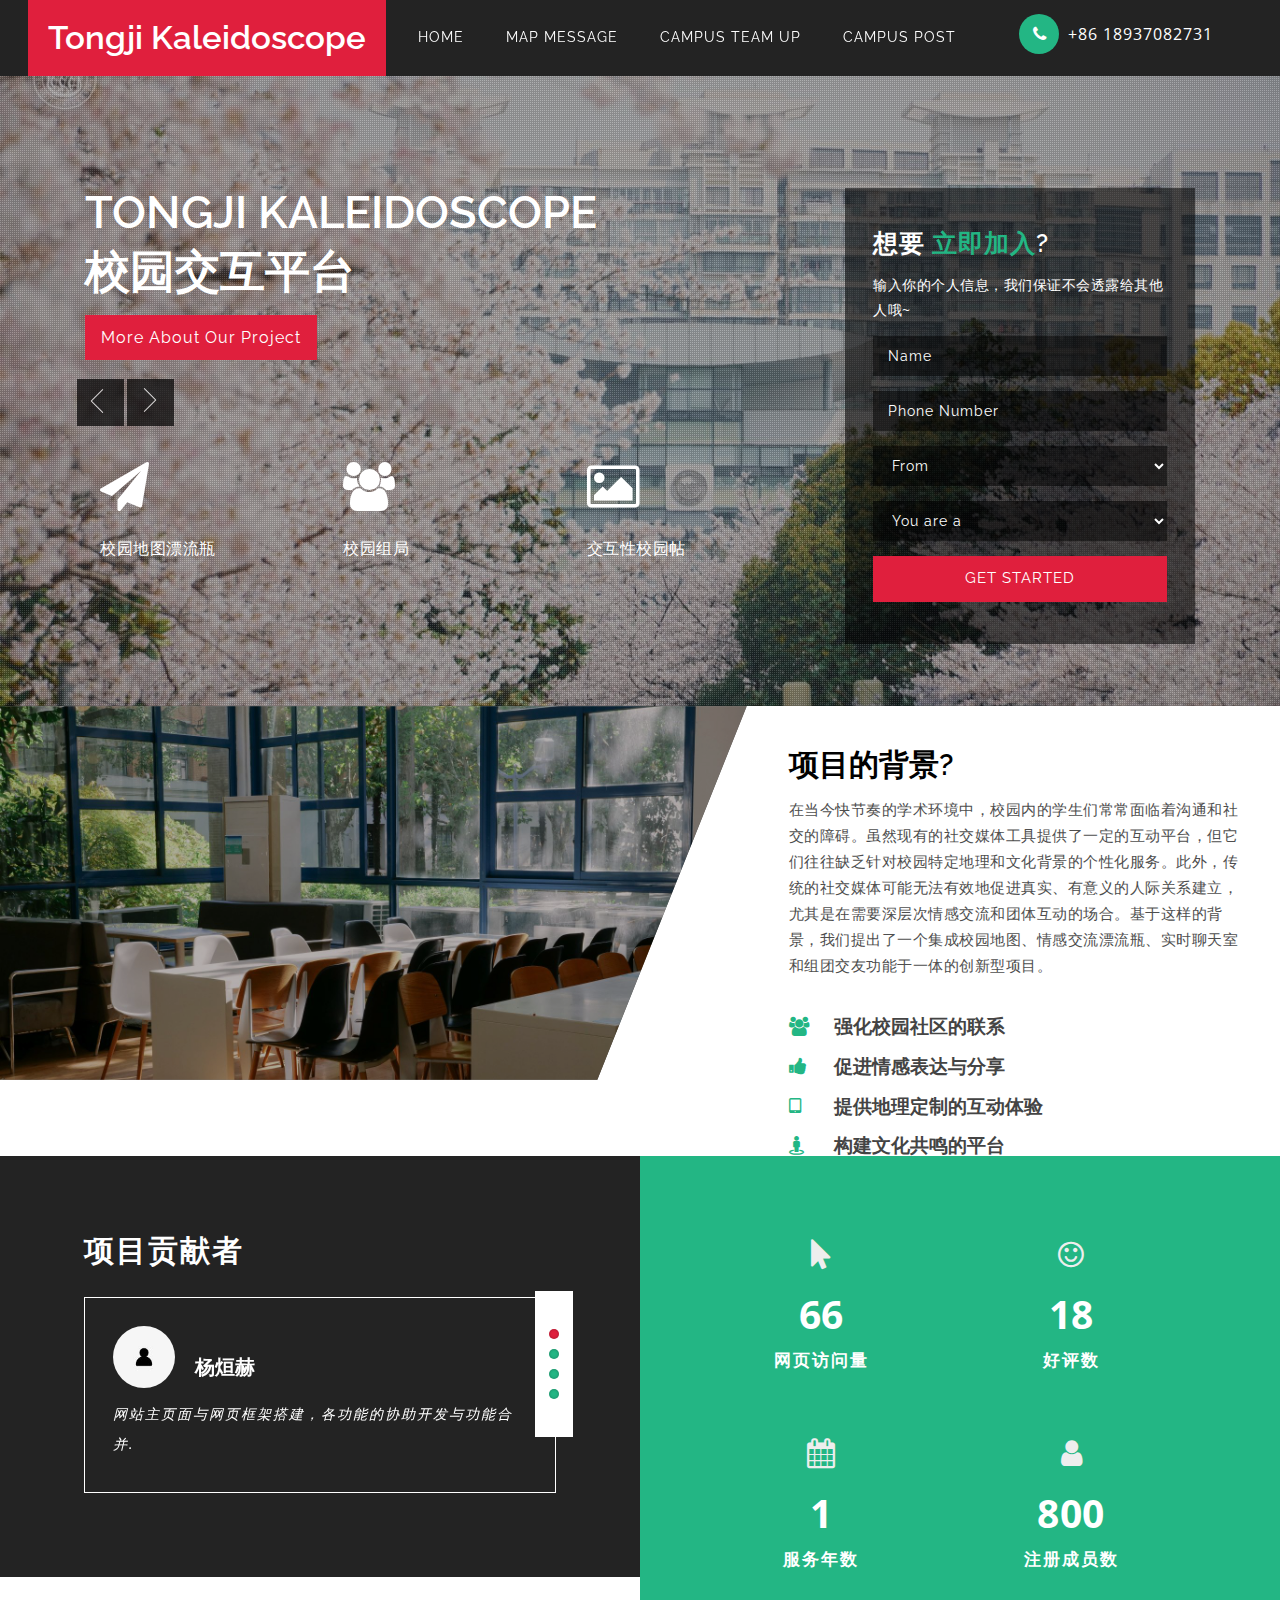
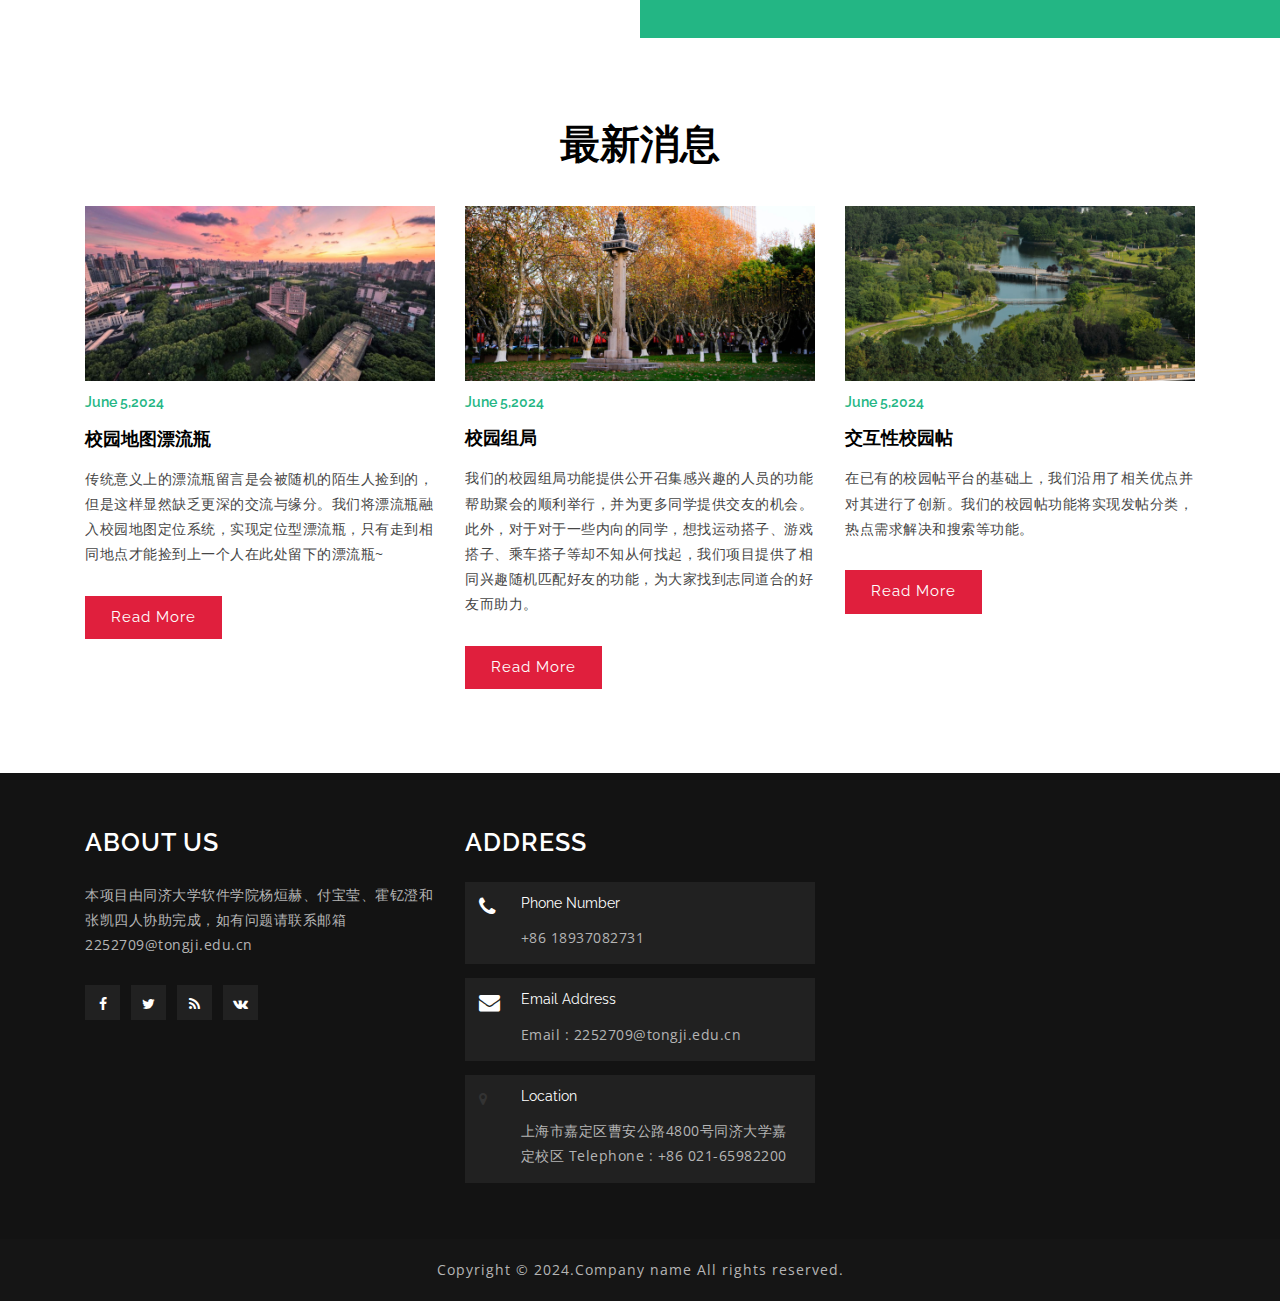
<file: main/index.html>
<!DOCTYPE html>
<html lang="en">
<head>
<title>Home</title>
<!-- Meta tag Keywords -->
<meta name="viewport" content="width=device-width, initial-scale=1">
<meta http-equiv="Content-Type" content="text/html; charset=utf-8" />
<meta name="keywords" content="" />
<script type="application/x-javascript"> addEventListener("load", function() { setTimeout(hideURLbar, 0); }, false);
function hideURLbar(){ window.scrollTo(0,1); } </script>
<!--// Meta tag Keywords -->

<link rel="stylesheet" href="css/flexslider.css" type="text/css" media="all" /><!-- for testimonials -->

<!-- css files -->
<link rel="stylesheet" href="css/bootstrap.css"> <!-- Bootstrap-Core-CSS -->
<link rel="stylesheet" href="css/style.css" type="text/css" media="all" /> <!-- Style-CSS --> 
<link rel="stylesheet" href="css/font-awesome.css"> <!-- Font-Awesome-Icons-CSS -->
<!-- //css files -->

<!-- web-fonts -->
<link href="http://fonts.googleapis.com/css?family=Raleway:100,100i,200,200i,300,300i,400,400i,500,500i,600,600i,700,700i,800,800i,900,900i&amp;subset=latin-ext" rel="stylesheet">
<link href="http://fonts.googleapis.com/css?family=Open+Sans:300,300i,400,400i,600,600i,700,700i,800,800i&amp;subset=cyrillic,cyrillic-ext,greek,greek-ext,latin-ext,vietnamese" rel="stylesheet">
<!-- //web-fonts -->
</head>
<body>
<div class="header">
		<nav class="navbar navbar-default">
					<div class="navbar-header">
						<button type="button" class="navbar-toggle" data-toggle="collapse" data-target="#bs-example-navbar-collapse-1">
							<span class="sr-only">Toggle navigation</span>
							<span class="icon-bar"></span>
							<span class="icon-bar"></span>
							<span class="icon-bar"></span>
						</button>
						<h1><a href="index.html">Tongji Kaleidoscope</a></h1>
					</div>
					<div class="top-nav-text">
						<div class="nav-contact-w3ls"><i class="fa fa-phone" aria-hidden="true"></i><p>+86 18937082731</p></div> 
					</div>
					<!-- navbar-header -->
					<div class="collapse navbar-collapse" id="bs-example-navbar-collapse-1">
						<ul class="nav navbar-nav navbar-right">
							<li><a class="hvr-underline-from-center active" href="index.html">Home</a></li>
							<li><a href="Map.html" class="hvr-underline-from-center">Map Message</a></li>
							<li><a href="Team.html" class="hvr-underline-from-center">Campus Team Up</a></li>
							<li><a href="Post.html" class="hvr-underline-from-center">Campus Post</a>
						</ul>
					</div>

					<div class="clearfix"> </div>	
				</nav>
	
	</div>
<!-- Slider -->
<!--滑块部分-->
<div class="slider">
	<div class="callbacks_container">
		<ul class="rslides" id="slider">
			<li>
				<div class="w3layouts-banner-top w3layouts-banner-top1">
					<div class="banner-dott">
					<div class="container">
						<div class="slider-info">
							<div class="col-md-8">
								<h2>TONGJI  Kaleidoscope</h2>
								<h4>校园交互平台</h4>
								<div class="w3ls-button">
									<a href="#" data-toggle="modal" data-target="#myModal">More About Our Project</a>
								</div>
								<div class="bannergrids">
									<div class="col-md-4 grid1">
										<i class="fa fa-send" aria-hidden="true"></i>
										<p>校园地图漂流瓶</p>
									</div>
									<div class="col-md-4 grid1">
										<i class="fa fa-group" aria-hidden="true"></i>
										<p>校园组局</p>
									</div>
									<div class="col-md-4 grid1">
										<i class="fa fa-photo" aria-hidden="true"></i>
										<p>交互性校园帖</p>
									</div>
									<div class="clearfix"></div>
								</div>
							</div>
							<div class="col-md-4">
								<div class="banner-form-agileinfo">
									<h5>想要 <span>立即加入</span>?</h5>
									<p>输入你的个人信息，我们保证不会透露给其他人哦~</p>
									<form action="#" method="post">
										<input type="text" class="email" name="name" placeholder="Name" required>
										<input type="tel" class="tel" name="tel" placeholder="Phone Number" required>
										<select class="form-control option-w3ls">
												<option>From</option>
												<option>四平校区</option>
												<option>嘉定校区</option>
												<option>彰武校区</option>
												<option>沪西校区</option>
												<option>沪北校区</option>
										</select>
										<select class="form-control option-w3ls">
												<option>You are a</option>
												<option>boy</option>
												<option>girl</option>
										</select>
										<input type="submit" class="hvr-shutter-in-vertical" value="Get started">  	
									</form>
								</div>
							</div>
						</div>
					</div>
					</div>
				</div>
			</li>
			<li>
				<div class="w3layouts-banner-top">
					<div class="banner-dott">
					<div class="container">
						<div class="slider-info">
							<div class="col-md-8">
								<h3>TONGJI  Kaleidoscope</h3>
								<h4>校园交互平台</h4>
								<div class="w3ls-button">
									<a href="#" data-toggle="modal" data-target="#myModal">More About Our Project</a>
								</div>
								<div class="bannergrids">
									<div class="col-md-4 grid1">
										<i class="fa fa-send" aria-hidden="true"></i>
										<p>校园地图漂流瓶</p>
									</div>
									<div class="col-md-4 grid1">
										<i class="fa fa-group" aria-hidden="true"></i>
										<p>校园组局</p>
									</div>
									<div class="col-md-4 grid1">
										<i class="fa fa-photo" aria-hidden="true"></i>
										<p>交互性校园帖</p>
									</div>
									<div class="clearfix"></div>
								</div>
							</div>
							<div class="col-md-4">
								<div class="banner-form-agileinfo">
									<h5>想要 <span>立即加入</span>?</h5>
									<p>输入你的个人信息，我们保证不会透露给其他人哦~</p>
									<form action="#" method="post">
										<input type="text" class="email" name="name" placeholder="Name" required>
										<input type="tel" class="tel" name="tel" placeholder="Phone Number" required>
										<select class="form-control option-w3ls">
												<option>From</option>
												<option>四平校区</option>
												<option>嘉定校区</option>
												<option>彰武校区</option>
												<option>沪西校区</option>
												<option>沪北校区</option>
										</select>
										<select class="form-control option-w3ls">
												<option>You are a</option>
												<option>boy</option>
												<option>girl</option>
										</select>
										<input type="submit" class="hvr-shutter-in-vertical" value="Get started">  	
									</form>
								</div>
							</div>
						</div>
					</div>
					</div>
				</div>
			</li>
			<li>
				<div class="w3layouts-banner-top w3layouts-banner-top3">
					<div class="banner-dott">
					<div class="container">
						<div class="slider-info">
							<div class="col-md-8">
								<h3>TONGJI  Kaleidoscope</h3>
								<h4>校园交互平台</h4>
								<div class="w3ls-button">
									<a href="#" data-toggle="modal" data-target="#myModal">More About Our Project</a>
								</div>
								<div class="bannergrids">
									<div class="col-md-4 grid1">
										<i class="fa fa-send" aria-hidden="true"></i>
										<p>校园地图漂流瓶</p>
									</div>
									<div class="col-md-4 grid1">
										<i class="fa fa-group" aria-hidden="true"></i>
										<p>校园组局</p>
									</div>
									<div class="col-md-4 grid1">
										<i class="fa fa-photo" aria-hidden="true"></i>
										<p>交互性校园帖</p>
									</div>
									<div class="clearfix"></div>
								</div>
							</div>
							<div class="col-md-4">
								<div class="banner-form-agileinfo">
									<h5>想要 <span>立即加入</span>?</h5>
									<p>输入你的个人信息，我们保证不会透露给其他人哦~</p>
									<form action="#" method="post">
										<input type="text" class="email" name="name" placeholder="Name" required>
										<input type="tel" class="tel" name="tel" placeholder="Phone Number" required>
										<select class="form-control option-w3ls">
												<option>From</option>
												<option>四平校区</option>
												<option>嘉定校区</option>
												<option>彰武校区</option>
												<option>沪西校区</option>
												<option>沪北校区</option>
										</select>
										<select class="form-control option-w3ls">
												<option>You are a</option>
												<option>boy</option>
												<option>girl</option>
										</select>
										<input type="submit" class="hvr-shutter-in-vertical" value="Get started">  	
									</form>
								</div>
							</div>
						</div>
					</div>
					</div>
				</div>
			</li>
			<li>
				<div class="w3layouts-banner-top w3layouts-banner-top2">
					<div class="banner-dott">
					<div class="container">
						<div class="slider-info">
							<div class="col-md-8">
								<h3>TONGJI  Kaleidoscope</h3>
								<h4>校园交互平台</h4>
								<div class="w3ls-button">
									<a href="#" data-toggle="modal" data-target="#myModal">More About Our Project</a>
								</div>
								<div class="bannergrids">
									<div class="col-md-4 grid1">
										<i class="fa fa-send" aria-hidden="true"></i>
										<p>校园地图漂流瓶</p>
									</div>
									<div class="col-md-4 grid1">
										<i class="fa fa-group" aria-hidden="true"></i>
										<p>校园组局</p>
									</div>
									<div class="col-md-4 grid1">
										<i class="fa fa-photo" aria-hidden="true"></i>
										<p>交互性校园帖</p>
									</div>
									<div class="clearfix"></div>
								</div>
							</div>
							<div class="col-md-4">
								<div class="banner-form-agileinfo">
									<h5>想要 <span>立即加入</span>?</h5>
									<p>输入你的个人信息，我们保证不会透露给其他人哦~</p>
									<form action="#" method="post">
										<input type="text" class="email" name="name" placeholder="Name" required>
										<input type="tel" class="tel" name="tel" placeholder="Phone Number" required>
										<select class="form-control option-w3ls">
												<option>From</option>
												<option>四平校区</option>
												<option>嘉定校区</option>
												<option>彰武校区</option>
												<option>沪西校区</option>
												<option>沪北校区</option>
										</select>
										<select class="form-control option-w3ls">
												<option>You are a</option>
												<option>boy</option>
												<option>girl</option>
										</select>
										<input type="submit" class="hvr-shutter-in-vertical" value="Get started">  	
									</form>
								</div>
							</div>
						</div>
					</div>
					</div>
				</div>
			</li>
			
			<li>
				<div class="w3layouts-banner-top w3layouts-banner-top4">
					<div class="banner-dott">
					<div class="container">
						<div class="slider-info">
							<div class="col-md-8">
								<h3>TONGJI  Kaleidoscope</h3>
								<h4>校园交互平台</h4>
								<div class="w3ls-button">
									<a href="#" data-toggle="modal" data-target="#myModal">More About Our Project</a>
								</div>
								<div class="bannergrids">
									<div class="col-md-4 grid1">
										<i class="fa fa-send" aria-hidden="true"></i>
										<p>校园地图漂流瓶</p>
									</div>
									<div class="col-md-4 grid1">
										<i class="fa fa-group" aria-hidden="true"></i>
										<p>校园组局</p>
									</div>
									<div class="col-md-4 grid1">
										<i class="fa fa-photo" aria-hidden="true"></i>
										<p>交互性校园帖</p>
									</div>
									<div class="clearfix"></div>
								</div>
							</div>
							<div class="col-md-4">
								<div class="banner-form-agileinfo">
									<h5>想要 <span>立即加入</span>?</h5>
									<p>输入你的个人信息，我们保证不会透露给其他人哦~</p>
									<form action="#" method="post">
										<input type="text" class="email" name="name" placeholder="Name" required>
										<input type="tel" class="tel" name="tel" placeholder="Phone Number" required>
										<select class="form-control option-w3ls">
												<option>From</option>
												<option>四平校区</option>
												<option>嘉定校区</option>
												<option>彰武校区</option>
												<option>沪西校区</option>
												<option>沪北校区</option>
										</select>
										<select class="form-control option-w3ls">
												<option>You are a</option>
												<option>boy</option>
												<option>girl</option>
										</select>
										<input type="submit" class="hvr-shutter-in-vertical" value="Get started">  	
									</form>
								</div>
							</div>
						</div>
					</div>
					</div>
				</div>
			</li>
		</ul>
	</div>
	<div class="clearfix"></div>
</div>
<!-- //Slider -->				
<!-- bootstrap-modal-pop-up -->
	<div class="modal video-modal fade" id="myModal" tabindex="-1" role="dialog" aria-labelledby="myModal">
		<div class="modal-dialog" role="document">
			<div class="modal-content">
				<div class="modal-header">
					KALEIDOSCOPE
					<button type="button" class="close" data-dismiss="modal" aria-label="Close"><span aria-hidden="true">&times;</span></button>						
				</div>
					<div class="modal-body">
						<img src="images/bg3.jpg" alt=" " class="img-responsive" />
						<p>本项目由同济大学软件学院杨烜赫、付宝莹、霍钇澄和张凯四人协助完成，如有问题请联系邮箱2252709@tongji.edu.cn，希望每位同学都能在大学校园中收获自己的成长与快乐！
							<i>“躲进小楼成一统，管他春夏与秋冬”.</i></p>
					</div>
			</div>
		</div>
	</div>
<!-- //bootstrap-modal-pop-up --> 
<!-- banner-bottom -->
<div class="banner-bottom">
	<div class="col-md-7 bannerbottomleft">
			<div class="video-grid-single-page-agileits">
				<div data-video="sN2V3ydsHHg" id="video"> <img src="images/bg2.jpg" alt="" class="img-responsive" /> </div>
			</div>
	</div>
	<div class="col-md-5 bannerbottomright">
		<h3>项目的背景?</h3>
		<p>在当今快节奏的学术环境中，校园内的学生们常常面临着沟通和社交的障碍。虽然现有的社交媒体工具提供了一定的互动平台，但它们往往缺乏针对校园特定地理和文化背景的个性化服务。此外，传统的社交媒体可能无法有效地促进真实、有意义的人际关系建立，尤其是在需要深层次情感交流和团体互动的场合。基于这样的背景，我们提出了一个集成校园地图、情感交流漂流瓶、实时聊天室和组团交友功能于一体的创新型项目。
		</p>
		<h4><i class="fa fa-users" aria-hidden="true"></i>强化校园社区的联系</h4>
		<h4><i class="fa fa-thumbs-up" aria-hidden="true"></i>促进情感表达与分享</h4>
		<h4><i class="fa fa-tablet" aria-hidden="true"></i>提供地理定制的互动体验</h4>
		<h4><i class="fa fa-street-view" aria-hidden="true"></i>构建文化共鸣的平台</h4>
	
	</div>
	<div class="clearfix"></div>
</div>
<!-- //banner-bottom -->



<!-- Clients -->
	<div class=" col-md-6 clients">
			<h3>项目贡献者</h3>
			<section class="slider">
				<div class="flexslider">
					<ul class="slides">
						<li>
								<div class="client">
									<img src="images/t1.jpg" alt="" />
									<h5>杨烜赫</h5>
									<div class="clearfix"> </div>
								</div>
								<p>网站主页面与网页框架搭建，各功能的协助开发与功能合并.</p>
								
						</li>
						<li>	
								<div class="client">
								<img src="images/t2.jpg" alt="" />
									<h5>付宝莹</h5>
									<div class="clearfix"> </div>
								</div>
								<p>校园地图漂流瓶功能的主要设计与实现.</p>
								
						</li>
						<li>
								<div class="client">
								<img src="images/t3.jpg" alt="" />
									<h5>霍钇澄</h5>
									<div class="clearfix"> </div>
								</div>
								<p>校园组局功能的主要设计与实现.</p>
								
						</li>
						<li>
								<div class="client">
								<img src="images/t4.jpg" alt="" />
									<h5>张凯</h5>
									<div class="clearfix"> </div>
								</div>
								<p>校园帖功能的主要设计与实现.</p>
								
						</li>
					</ul>
				</div>
			</section>
</div>
<!-- //Clients -->
<!-- Counter -->
	<div class="col-md-6 services-bottom">
			<div class="col-md-6 agileits_w3layouts_about_counter_left">
				<div class="countericon">
					<i class="fa fa-mouse-pointer" aria-hidden="true"></i>
				</div>
				<div class="counterinfo">
					<p class="counter">66</p> 
					<h3>网页访问量</h3>
				</div>
				<div class="clearfix"> </div>
			</div>
			<div class="col-md-6 agileits_w3layouts_about_counter_left">
				<div class="countericon">
					<i class="fa fa-smile-o" aria-hidden="true"></i>
				</div>
				<div class="counterinfo">
					<p class="counter">18</p> 
					<h3>好评数</h3>
				</div>
				<div class="clearfix"> </div>
			</div>
			<div class="clearfix"> </div>
			<div class="col-md-6 agileits_w3layouts_about_counter_left">
				<div class="countericon">
					<i class="fa fa-calendar" aria-hidden="true"></i>
				</div>
				<div class="counterinfo">
					<p class="counter">1</p>
					<h3>服务年数</h3>
				</div>
				<div class="clearfix"> </div>
			</div>
			<div class="col-md-6 agileits_w3layouts_about_counter_left">
				<div class="countericon">
					<i class="fa fa-user" aria-hidden="true"></i>
				</div>
				<div class="counterinfo">
					<p class="counter">800</p>
					<h3>注册成员数</h3>
				</div>
				<div class="clearfix"> </div>
			</div>
			<div class="clearfix"> </div>
	</div>
			<div class="clearfix"> </div>
<!-- //Counter -->


<!-- our blog -->
<section class="blog" id="blog">
	<div class="container">
		<div class="heading">
			<h3>最新消息</h3>
		</div>
		<div class="blog-grids">
		<div class="col-md-4 blog-grid">
			<a href="#" data-toggle="modal" data-target="#myModal"><img src="images/bg4.jpg" alt="" /></a>
			<h5>June 5,2024</h5>
			<h4><a href="#" data-toggle="modal" data-target="#myModal">校园地图漂流瓶</a></h4>
			<p> 传统意义上的漂流瓶留言是会被随机的陌生人捡到的，但是这样显然缺乏更深的交流与缘分。我们将漂流瓶融入校园地图定位系统，实现定位型漂流瓶，只有走到相同地点才能捡到上一个人在此处留下的漂流瓶~			</p>
			<div class="readmore-w3">
				<a class="readmore" href="#" data-toggle="modal" data-target="#myModal">Read More</a>
			</div>
		</div>
		<div class="col-md-4 blog-grid">
			<a href="#" data-toggle="modal" data-target="#myModal"><img src="images/bg7.jpg" alt="" /></a>
			<h5>June 5,2024</h5>
			<h4><a href="#" data-toggle="modal" data-target="#myModal">校园组局</a></h4>
			<p>我们的校园组局功能提供公开召集感兴趣的人员的功能帮助聚会的顺利举行，并为更多同学提供交友的机会。
             此外，对于对于一些内向的同学，想找运动搭子、游戏搭子、乘车搭子等却不知从何找起，我们项目提供了相同兴趣随机匹配好友的功能，为大家找到志同道合的好友而助力。</p>
			<div class="readmore-w3">
				<a class="readmore" href="#" data-toggle="modal" data-target="#myModal">Read More</a>
			</div>
		</div>
		<div class="col-md-4 blog-grid">
			<a href="#" data-toggle="modal" data-target="#myModal"><img src="images/bg8.jpg" alt="" /></a>
			<h5>June 5,2024</h5>
			<h4><a href="#" data-toggle="modal" data-target="#myModal">交互性校园帖</a></h4>
			<p>在已有的校园帖平台的基础上，我们沿用了相关优点并对其进行了创新。我们的校园帖功能将实现发帖分类，热点需求解决和搜索等功能。</p>
			<div class="readmore-w3">
				<a class="readmore" href="#" data-toggle="modal" data-target="#myModal">Read More</a>
			</div>
		</div>
		<div class="clearfix"></div>
		</div>
	</div>
</section>
<!-- //our blog -->

<!-- footer -->
	<footer>
		<div class="agileits-w3layouts-footer">
			<div class="container">
				<div class="col-md-4 w3-agile-grid">
					<h5>About Us</h5>
					<p>本项目由同济大学软件学院杨烜赫、付宝莹、霍钇澄和张凯四人协助完成，如有问题请联系邮箱2252709@tongji.edu.cn</p>
					<div class="footer-agileinfo-social">
						<ul>
							<li><a href="#"><i class="fa fa-facebook"></i></a></li>
							<li><a href="#"><i class="fa fa-twitter"></i></a></li>
							<li><a href="#"><i class="fa fa-rss"></i></a></li>
							<li><a href="#"><i class="fa fa-vk"></i></a></li>
						</ul>
					</div>
				</div>
				
				<div class="col-md-4 w3-agile-grid">
					<h5>Address</h5>
					<div class="w3-address">
						<div class="w3-address-grid">
							<div class="w3-address-left">
								<i class="fa fa-phone" aria-hidden="true"></i>
							</div>
							<div class="w3-address-right">
								<h6>Phone Number</h6>
								<p>+86 18937082731</p>
							</div>
							<div class="clearfix"> </div>
						</div>
						<div class="w3-address-grid">
							<div class="w3-address-left">
								<i class="fa fa-envelope" aria-hidden="true"></i>
							</div>
							<div class="w3-address-right">
								<h6>Email Address</h6>
								<p>Email :<a href="mailto:example@email.com"> 2252709@tongji.edu.cn</a></p>
							</div>
							<div class="clearfix"> </div>
						</div>
						<div class="w3-address-grid">
							<div class="w3-address-left">
								<i class="fa fa-map-marker" aria-hidden="true"></i>
							</div>
							<div class="w3-address-right">
								<h6>Location</h6>
								<p> 上海市嘉定区曹安公路4800号同济大学嘉定校区
								Telephone : +86 021-65982200
								</p>
							</div>
							<div class="clearfix"> </div>
						</div>
					</div>
				</div>
				
				<div class="clearfix"> </div>
			</div>
		</div>
		<div class="copyright">
			<div class="container">
				<p>Copyright &copy; 2024.Company name All rights reserved.</p>
			</div>
		</div>
	</footer>
	<!-- //footer -->



<!-- js-scripts -->					
<!-- js -->
	<script type="text/javascript" src="js/jquery-2.1.4.min.js"></script>
	<script type="text/javascript" src="js/bootstrap.js"></script> <!-- Necessary-JavaScript-File-For-Bootstrap --> 
<!-- //js -->	

<!-- start-smoth-scrolling -->
<script src="js/SmoothScroll.min.js"></script>
<script type="text/javascript" src="js/move-top.js"></script>
<script type="text/javascript" src="js/easing.js"></script>
<script type="text/javascript">
	jQuery(document).ready(function($) {
		$(".scroll").click(function(event){		
			event.preventDefault();
			$('html,body').animate({scrollTop:$(this.hash).offset().top},1000);
		});
	});
</script>
<!-- here stars scrolling icon -->
	<script type="text/javascript">
		$(document).ready(function() {
			/*
				var defaults = {
				containerID: 'toTop', // fading element id
				containerHoverID: 'toTopHover', // fading element hover id
				scrollSpeed: 1200,
				easingType: 'linear' 
				};
			*/
								
			$().UItoTop({ easingType: 'easeOutQuart' });
								
			});
	</script>
	<!-- //here ends scrolling icon -->
<!-- start-smoth-scrolling -->

<!-- Baneer-js -->
	<script src="js/responsiveslides.min.js"></script>
	<script>
		$(function () {
			$("#slider").responsiveSlides({
				auto: true,
				pager:false,
				nav: true,
				speed: 1000,
				namespace: "callbacks",
				before: function () {
					$('.events').append("<li>before event fired.</li>");
				},
				after: function () {
					$('.events').append("<li>after event fired.</li>");
				}
			});
		});
	</script>
<!-- //Baneer-js -->

<!-- banner bottom video script -->
<script src="js/simplePlayer.js"></script>
			<script>
				$("document").ready(function() {
					$("#video").simplePlayer();
				});
</script>
<!-- //banner bottom video script -->

<!-- Stats-Number-Scroller-Animation-JavaScript -->
				<script src="js/waypoints.min.js"></script> 
				<script src="js/counterup.min.js"></script> 
				<script>
					jQuery(document).ready(function( $ ) {
						$('.counter').counterUp({
							delay: 100,
							time: 1000
						});
					});
				</script>
<!-- //Stats-Number-Scroller-Animation-JavaScript -->


<!-- FlexSlider-JavaScript -->
	<script defer src="js/jquery.flexslider.js"></script>
	<script type="text/javascript">
		$(function(){
			SyntaxHighlighter.all();
				});
				$(window).load(function(){
				$('.flexslider').flexslider({
					animation: "slide",
					start: function(slider){
						$('body').removeClass('loading');
					}
			});
		});
	</script>
<!-- //FlexSlider-JavaScript -->

<!-- //js-scripts -->
</body>
</html>
</file>
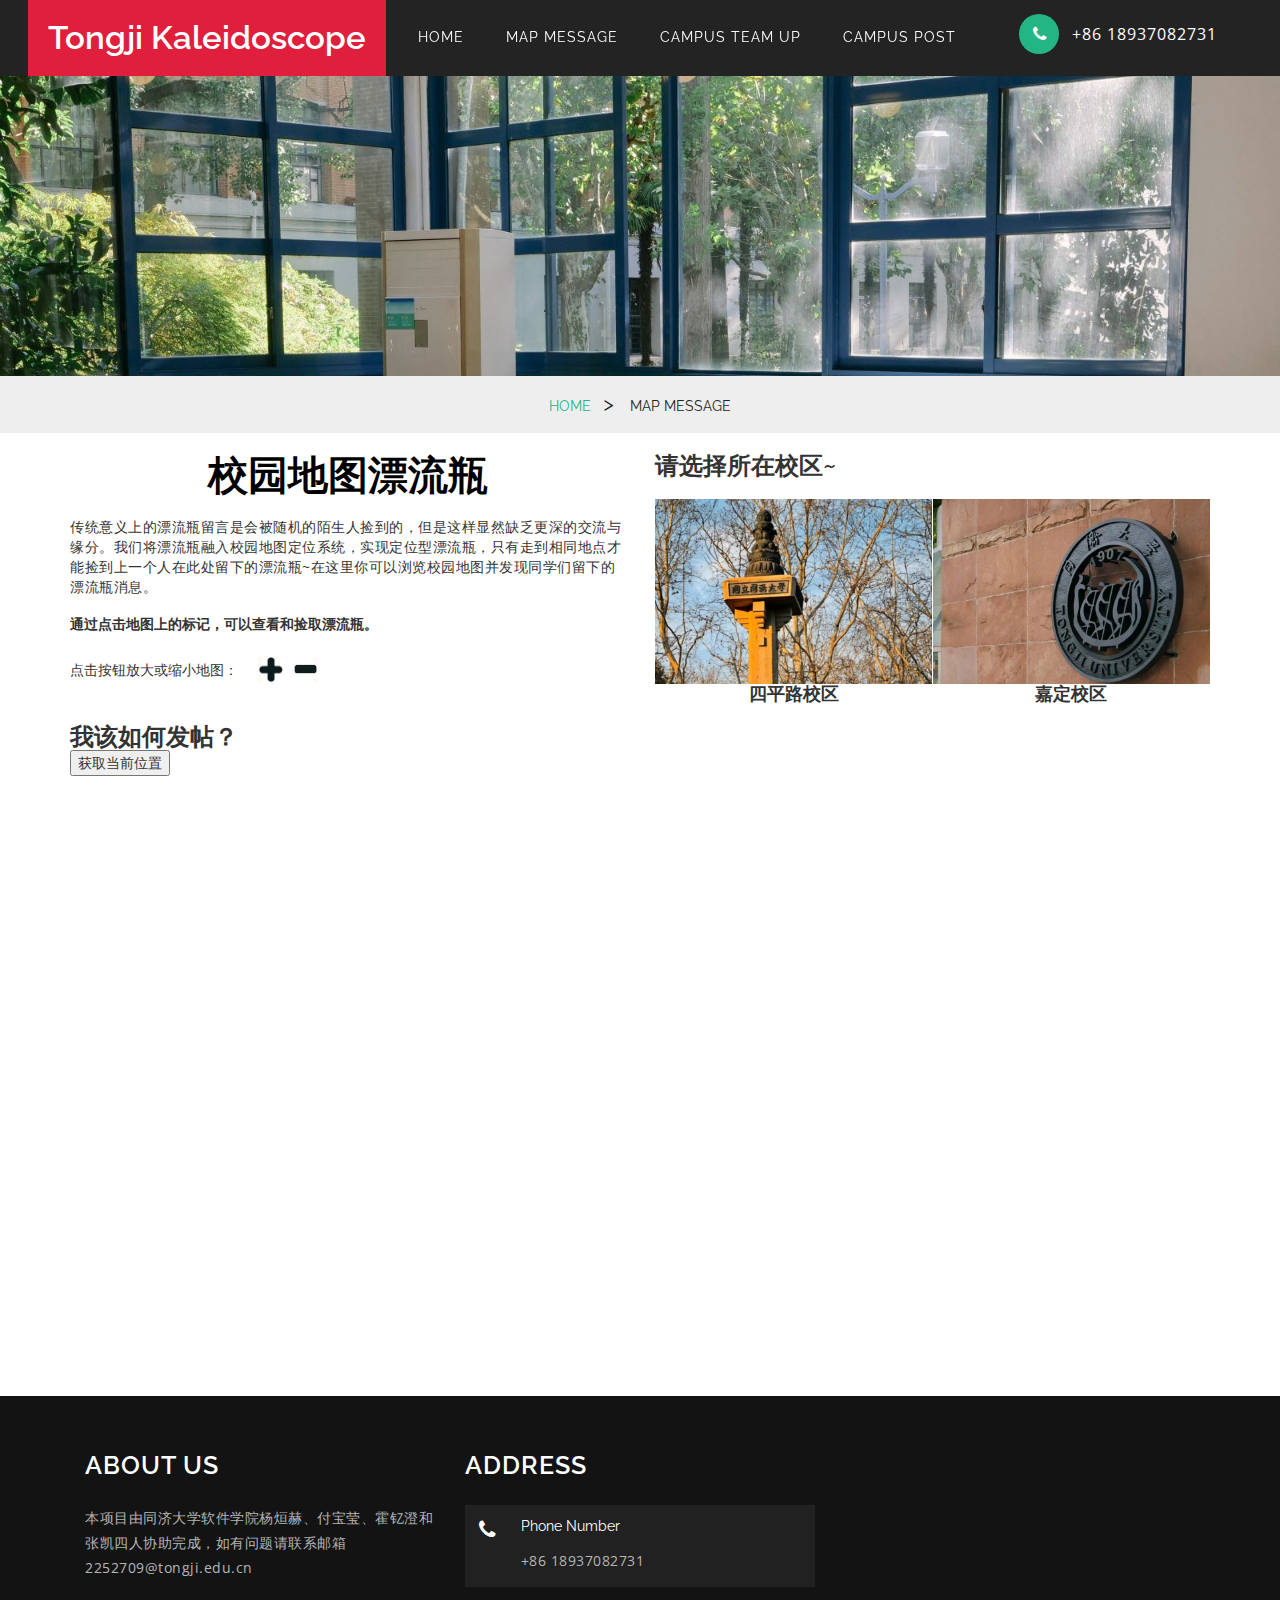
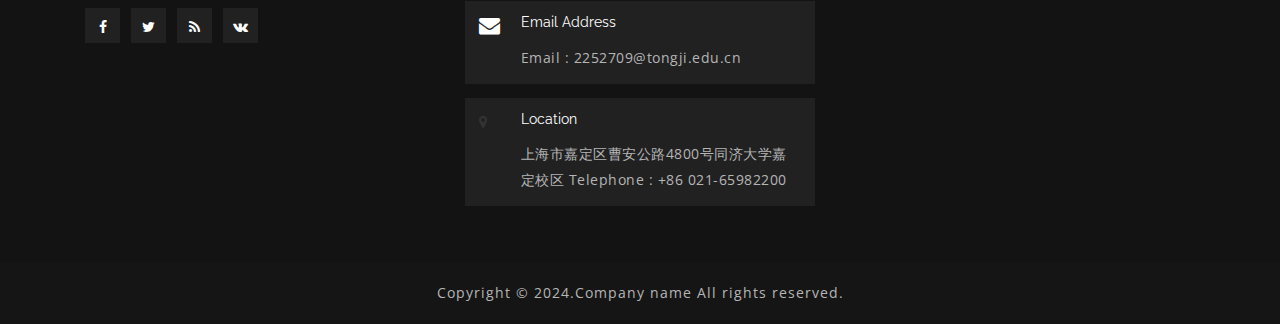
<file: main/Map.html>
<!DOCTYPE html>
<html lang="en">

<head>
	<title>map Message</title>
	<!-- Meta tag Keywords -->
	<meta name="viewport" content="width=device-width, initial-scale=1">
	<meta http-equiv="Content-Type" content="text/html; charset=utf-8" />
	<meta name="keywords" content="" />
	<script type="application/x-javascript"> addEventListener("load", function() { setTimeout(hideURLbar, 0); }, false);
function hideURLbar(){ window.scrollTo(0,1); } </script>
	<!--// Meta tag Keywords -->

	<!-- css files -->
	<link rel="stylesheet" href="css/bootstrap.css"> <!-- Bootstrap-Core-CSS -->
	<link rel="stylesheet" href="css/style.css" type="text/css" media="all" /> <!-- Style-CSS -->
	<link rel="stylesheet" href="css/font-awesome.css"> <!-- Font-Awesome-Icons-CSS -->
	<link rel="stylesheet" href="css/map.css"> <!-- MAP-CSS -->
	<!-- //css files -->

	<!-- web-fonts -->
	<link
		href="http://fonts.googleapis.com/css?family=Raleway:100,100i,200,200i,300,300i,400,400i,500,500i,600,600i,700,700i,800,800i,900,900i&amp;subset=latin-ext"
		rel="stylesheet">
	<link
		href="http://fonts.googleapis.com/css?family=Open+Sans:300,300i,400,400i,600,600i,700,700i,800,800i&amp;subset=cyrillic,cyrillic-ext,greek,greek-ext,latin-ext,vietnamese"
		rel="stylesheet">
	<!-- //web-fonts -->

</head>

<body>
	<div class="header">
		<nav class="navbar navbar-default">
			<div class="navbar-header">
				<button type="button" class="navbar-toggle" data-toggle="collapse"
					data-target="#bs-example-navbar-collapse-1">
					<span class="sr-only">Toggle navigation</span>
					<span class="icon-bar"></span>
					<span class="icon-bar"></span>
					<span class="icon-bar"></span>
				</button>
				<h1><a href="index.html">Tongji Kaleidoscope</a></h1>
			</div>
			<div class="top-nav-text">
				<div class="nav-contact-w3ls"><i class="fa fa-phone" aria-hidden="true"></i>
					<p>+86 18937082731</p>
				</div>
			</div>
			<!-- navbar-header -->
			<div class="collapse navbar-collapse" id="bs-example-navbar-collapse-1">
				<ul class="nav navbar-nav navbar-right">
					<li><a class="hvr-underline-from-center active" href="index.html">Home</a></li>
					<li><a href="map.html" class="hvr-underline-from-center">map Message</a></li>
					<li><a href="Team.html" class="hvr-underline-from-center">Campus Team Up</a></li>
					<li><a href="Post.html" class="hvr-underline-from-center">Campus Post</a>
				</ul>
			</div>

			<div class="clearfix"> </div>
		</nav>

	</div>
	<div class="banner1">
	</div>
	<div class="about-breadcrumb">
		<div class="container">
			<ul>
				<li><a href="index.html">Home</a><i>></i></li>
				<li>map Message</li>
			</ul>
		</div>
	</div>

	<!-- map section -->
	<div class="container">
		<div class="row">
			<div class="col-md-6">
				<div class="left-content">
					<div class="heading">
						<h2 style="margin-top: 20px; margin-bottom: 20px;">校园地图漂流瓶</h2>
						<p> 传统意义上的漂流瓶留言是会被随机的陌生人捡到的，但是这样显然缺乏更深的交流与缘分。我们将漂流瓶融入校园地图定位系统，实现定位型漂流瓶，只有走到相同地点才能捡到上一个人在此处留下的漂流瓶~在这里你可以浏览校园地图并发现同学们留下的漂流瓶消息。
						</p>

						<h5>通过点击地图上的标记，可以查看和捡取漂流瓶。</h5>
						<div class="button-container">
							<span>点击按钮放大或缩小地图：</span>
							<img src="images/+.png" alt="放大" onclick="zoomIn()"
								style="cursor:pointer; margin-left: 10px; margin-right: 10px;">
							<img src="images/-.png" alt="缩小" onclick="zoomOut()" style="cursor:pointer;">
						</div>
					</div>
				</div>
			</div>
			<div class="col-md-6">
				<div class="right-content">
					<h3 class="spacing">请选择所在校区~</h3>
					<div class="campus-image-container">
						<div class="campus-item">
							<img src="images/spchoice.jpg" alt="四平路校区" onclick="doubleClickCampus('sipin')"
								style="cursor:pointer;">
							<h4 onclick="doubleClickCampus('sipin')" style="cursor:pointer;">四平路校区</h4>
						</div>
						<div class="campus-item">
							<img src="images/jdchoice.jpg" alt="嘉定校区" onclick="doubleClickCampus('jiading')"
								style="cursor:pointer;">
							<h4 onclick="doubleClickCampus('jiading')" style="cursor:pointer;">嘉定校区</h4>
						</div>
					</div>
				</div>
			</div class="container">

		</div>

		<div class="row-container">
			<h3 class="post">我该如何发帖？</h3>
			<div class="button-container">
				<button onclick="getCurrentLocation()">获取当前位置</button>
			</div>
		</div>
		<div id="map"></div>
	</div>

	<!-- //map section -->


	<!-- footer -->
	<footer>
		<div class="agileits-w3layouts-footer">
			<div class="container">
				<div class="col-md-4 w3-agile-grid">
					<h5>About Us</h5>
					<p>本项目由同济大学软件学院杨烜赫、付宝莹、霍钇澄和张凯四人协助完成，如有问题请联系邮箱2252709@tongji.edu.cn</p>
					<div class="footer-agileinfo-social">
						<ul>
							<li><a href="#"><i class="fa fa-facebook"></i></a></li>
							<li><a href="#"><i class="fa fa-twitter"></i></a></li>
							<li><a href="#"><i class="fa fa-rss"></i></a></li>
							<li><a href="#"><i class="fa fa-vk"></i></a></li>
						</ul>
					</div>
				</div>

				<div class="col-md-4 w3-agile-grid">
					<h5>Address</h5>
					<div class="w3-address">
						<div class="w3-address-grid">
							<div class="w3-address-left">
								<i class="fa fa-phone" aria-hidden="true"></i>
							</div>
							<div class="w3-address-right">
								<h6>Phone Number</h6>
								<p>+86 18937082731</p>
							</div>
							<div class="clearfix"> </div>
						</div>
						<div class="w3-address-grid">
							<div class="w3-address-left">
								<i class="fa fa-envelope" aria-hidden="true"></i>
							</div>
							<div class="w3-address-right">
								<h6>Email Address</h6>
								<p>Email :<a href="mailto:example@email.com"> 2252709@tongji.edu.cn</a></p>
							</div>
							<div class="clearfix"> </div>
						</div>
						<div class="w3-address-grid">
							<div class="w3-address-left">
								<i class="fa fa-map-marker" aria-hidden="true"></i>
							</div>
							<div class="w3-address-right">
								<h6>Location</h6>
								<p> 上海市嘉定区曹安公路4800号同济大学嘉定校区
									Telephone : +86 021-65982200
								</p>
							</div>
							<div class="clearfix"> </div>
						</div>
					</div>
				</div>

				<div class="clearfix"> </div>
			</div>
		</div>
		<div class="copyright">
			<div class="container">
				<p>Copyright &copy; 2024.Company name All rights reserved.</p>
			</div>
		</div>
	</footer>
	<!-- //footer -->



	<!-- js-scripts -->
	<!-- js -->
	<script type="text/javascript" src="js/jquery-2.1.4.min.js"></script>
	<script type="text/javascript" src="js/bootstrap.js"></script> <!-- Necessary-JavaScript-File-For-Bootstrap -->
	<!-- //js -->
	<!-- //js-scripts -->

	<!-- start-smoth-scrolling -->
	<script src="js/SmoothScroll.min.js"></script>
	<script type="text/javascript" src="js/move-top.js"></script>
	<script type="text/javascript" src="js/easing.js"></script>
	<script type="text/javascript">
		jQuery(document).ready(function ($) {
			$(".scroll").click(function (event) {
				event.preventDefault();
				$('html,body').animate({ scrollTop: $(this.hash).offset().top }, 1000);
			});
		});
	</script>
	<!-- here stars scrolling icon -->
	<script type="text/javascript">
		$(document).ready(function () {
			/*
				var defaults = {
				containerID: 'toTop', // fading element id
				containerHoverID: 'toTopHover', // fading element hover id
				scrollSpeed: 1200,
				easingType: 'linear' 
				};
			*/

			$().UItoTop({ easingType: 'easeOutQuart' });

		});
	</script>
	<!-- //here ends scrolling icon -->
	<!-- start-smoth-scrolling -->

	<!-- 加载高德地图api -->
	<script src="https://webapi.amap.com/maps?v=1.4.15&key=fcf4811fa6c64d7877b724df5b454f45"></script>
	<script>
		var map;
		var minZoom = 16; // 设置最小缩放级别
		var maxZoom = 25; // 设置最大缩放级别
		var currentMarker;
		var currentCampus = 'jiading'; // 默认校区
		// 校区位置的经纬度和标记
		var campusLocations = {
			sipin: {
				center: [121.50, 31.282553], zoom: 17,
				bounds: new AMap.Bounds([121.4955, 31.2765], [121.5075, 31.2888]),
				markers: [
					{ position: [121.500, 31.282], title: "四平路校区 - 标记1", content: "这是四平路校区的第一个标记" },
					{ position: [121.502, 31.283], title: "四平路校区 - 标记2", content: "这是四平路校区的第二个标记" }
				]
			},
			jiading: {
				center: [121.215252, 31.2860], zoom: 17,
				bounds: new AMap.Bounds([121.2050, 31.2780], [121.2220, 31.2920]),
				markers: [
					{ position: [121.215, 31.286], title: "嘉定校区 - 标记1", content: "这是嘉定校区的第一个标记" },
					{ position: [121.217, 31.287], title: "嘉定校区 - 标记2", content: "这是嘉定校区的第二个标记" }
				]
			}
		};

		// 初始化地图
		function initMap() {
			var initialCampus = campusLocations.sipin;
			map = new AMap.Map('map', {
				center: initialCampus.center, // 默认显示四平校区
				zoom: initialCampus.zoom,
				minZoom: minZoom,
				maxZoom: maxZoom,
				scrollWheel: false // 禁用滚轮缩放
			});
			map.setLimitBounds(initialCampus.bounds); // 示例范围
			addMarkers(initialCampus.markers); // 添加初始校区的标记
		}

		// 获取当前位置并添加新标记
		// 获取当前位置并添加新标记
function getCurrentLocation() {
    var options = {
        enableHighAccuracy: true, // 高精度模式
        timeout: 10000,           // 最长等待时间 10 秒
        maximumAge: 0             // 不接受缓存的位置
    };

    if (navigator.geolocation) {
        navigator.geolocation.getCurrentPosition(function (position) {
            var lat = position.coords.latitude;
            var lon = position.coords.longitude;
            var currentLocation = [lon, lat];

            // 创建标记
            var marker = new AMap.Marker({
                position: currentLocation,
                title: "您的位置",  // 确保这里设置了标题
                map: map
            });

            // 定义信息窗口的内容
            var contentHtml = `
                <div>
                    <h3>${marker.getTitle()}</h3>
                    <p>在这里留下您的漂流瓶：</p>
                    <textarea id="messageInput" placeholder="写下你的漂流瓶内容..."></textarea><br>
                    <input type="file" id="imageInput" accept="image/*" onchange="previewImage(event)"><br>
                    <img id="imagePreview" style="max-width: 100px; max-height: 100px; display: none;"><br>
                    <button onclick="submitMessage([${marker.getPosition().lng}, ${marker.getPosition().lat}], '${marker.getTitle()}');">提交</button>
                </div>
            `;

            // 创建并显示信息窗口
            var infoWindow = new AMap.InfoWindow({
                content: contentHtml,
                offset: new AMap.Pixel(0, -20)
            });

            marker.on('click', function() {
                infoWindow.open(map, marker.getPosition());
            });

            // 更新地图中心到当前位置
            map.setCenter(marker.getPosition());
        }, function (error) {
            showError(error);
        }, options);
    } else {
        alert("Geolocation is not supported by this browser.");
    }
}






		// 添加标记和信息卡片函数
		function addMarkers(markers) {
			map.clearMap(); // 清除地图上现有的标记
			markers.forEach(function (marker) {
				var amapMarker = new AMap.Marker({
					position: marker.position,
					title: marker.title,
					map: map
				});

				var contentHtml = `
    <div>
        <h3>${marker.title}</h3>
        <p>${marker.content}</p>
        <textarea id="messageInput" placeholder="写下你的漂流瓶内容..."></textarea><br>
        <input type="file" id="imageInput" accept="image/*" onchange="previewImage(event)"><br>
        <img id="imagePreview" style="max-width: 100px; max-height: 100px; display: none;"><br>
        <button onclick="submitMessage('${marker.position}','${marker.title}');">提交</button>
    </div>
`;






				var infoWindow = new AMap.InfoWindow({
					content: contentHtml,
					offset: new AMap.Pixel(0, -30)
				});

				// 添加点击标记时打开信息窗口的事件
				amapMarker.on('click', function () {
					infoWindow.open(map, amapMarker.getPosition());
				});
			});
		}
		function previewImage(event) {
    var file = event.target.files[0]; // Get the file from the input
    var reader = new FileReader();

    reader.onload = function(e) {
        var img = new Image(); // Create a new image object

        img.onload = function() {
            // Get dimensions for resizing
            var maxWidth = 400;  // Set the maximum width
            var maxHeight = 400; // Set the maximum height
            var width = img.width;
            var height = img.height;

            // Calculate the new dimensions
            if (width > height) {
                if (width > maxWidth) {
                    height *= maxWidth / width;
                    width = maxWidth;
                }
            } else {
                if (height > maxHeight) {
                    width *= maxHeight / height;
                    height = maxHeight;
                }
            }

            // Draw the resized image on canvas
            var canvas = document.getElementById('canvas');
            canvas.width = width;
            canvas.height = height;
            var ctx = canvas.getContext('2d');
            ctx.drawImage(img, 0, 0, width, height);

            // Set the canvas image as source for the img tag
            var imagePreview = document.getElementById('imagePreview');
            imagePreview.src = canvas.toDataURL('image/png');
            imagePreview.style.display = 'block'; // Make sure the image is visible
        };

        img.src = e.target.result; // Set the source so it begins loading
    };

    reader.readAsDataURL(file); // Read the file as a Data URL
}


		// 漂流瓶内容设计
		function submitMessage(position, title) {
			var messageContent = document.getElementById('messageInput').value;
			var imageContent = document.getElementById('imagePreview').src;

			console.log('Message submitted for', title, 'at', position, ':', messageContent, 'Image:', imageContent);

			alert('漂流瓶内容已提交: ' + messageContent);
		}

		// 切换到指定校区   
		function showCampus(campus) {
			var location = campusLocations[campus];
			if (location) {
				console.log("切换到", campus, location); // 调试信息
				map.clearMap(); // 清除之前的所有标记等
				map.setZoomAndCenter(location.zoom, location.center);
				map.setLimitBounds(location.bounds);

				setTimeout(function () {
					addMarkers(location.markers); // 添加相应校区的标记
				}, 10); // 延迟确保地图已更新
			} else {
				console.log("未找到校区信息:", campus); // 调试信息
			}
		}
		//防止更新不完全进行二次调用
		function doubleClickCampus(campus) {
			showCampus(campus); // 第一次调用
			setTimeout(function () {
				showCampus(campus); // 10毫秒后第二次调用
			}, 10);
		}

		// 放大地图
		function zoomIn() {
			var currentZoom = map.getZoom();
			if (currentZoom < maxZoom) {
				map.zoomIn();
			} else {
				console.log("已达到最大缩放级别");
			}
		}

		// 缩小地图
		function zoomOut() {
			var currentZoom = map.getZoom();
			if (currentZoom > minZoom) {
				map.zoomOut();
			} else {
				console.log("已达到最小缩放级别");
			}
		}
		// 错误处理
		function showError(error) {
			switch (error.code) {
				case error.PERMISSION_DENIED:
					alert("用户拒绝了获取位置信息的请求。");
					break;
				case error.POSITION_UNAVAILABLE:
					alert("位置信息不可用。");
					break;
				case error.TIMEOUT:
					alert("请求用户位置超时。");
					break;
				case error.UNKNOWN_ERROR:
					alert("未知错误发生。");
					break;
			}
		}
		// 确保地图API加载完成后初始化地图
		window.onload = initMap;
		
	</script>

	<!-- Code injected by live-server -->
	<script>
		// <![CDATA[  <-- For SVG support
		if ('WebSocket' in window) {
			(function () {
				function refreshCSS() {
					var sheets = [].slice.call(document.getElementsByTagName("link"));
					var head = document.getElementsByTagName("head")[0];
					for (var i = 0; i < sheets.length; ++i) {
						var elem = sheets[i];
						var parent = elem.parentElement || head;
						parent.removeChild(elem);
						var rel = elem.rel;
						if (elem.href && typeof rel != "string" || rel.length == 0 || rel.toLowerCase() == "stylesheet") {
							var url = elem.href.replace(/(&|\?)_cacheOverride=\d+/, '');
							elem.href = url + (url.indexOf('?') >= 0 ? '&' : '?') + '_cacheOverride=' + (new Date().valueOf());
						}
						parent.appendChild(elem);
					}
				}
				var protocol = window.location.protocol === 'http:' ? 'ws://' : 'wss://';
				var address = protocol + window.location.host + window.location.pathname + '/ws';
				var socket = new WebSocket(address);
				socket.onmessage = function (msg) {
					if (msg.data == 'reload') window.location.reload();
					else if (msg.data == 'refreshcss') refreshCSS();
				};
				if (sessionStorage && !sessionStorage.getItem('IsThisFirstTime_Log_From_LiveServer')) {
					console.log('Live reload enabled.');
					sessionStorage.setItem('IsThisFirstTime_Log_From_LiveServer', true);
				}
			})();
		}
		else {
			console.error('Upgrade your browser. This Browser is NOT supported WebSocket for Live-Reloading.');
		}
		// ]]>
	</script>
</body>

</html>
</file>
<file: main/css/style.css>
body{
	padding:0;
	margin:0;
	background:#fff;
	position:relative;
	font-family: 'Raleway', sans-serif;
}
body a{
    transition:0.5s all;
	-webkit-transition:0.5s all;
	-moz-transition:0.5s all;
	-o-transition:0.5s all;
	-ms-transition:0.5s all;
}
ol,ul,li{
	list-style: none;
}
a:hover{
	text-decoration:none;
}
input[type="button"],input[type="submit"],.contact-form input[type="submit"]{
	transition:0.5s all;
	-webkit-transition:0.5s all;
	-moz-transition:0.5s all;
	-o-transition:0.5s all;
	-ms-transition:0.5s all;
}
h1,h2,h3,h4,h5,h6{
	margin:0;	
	font-weight: 600;
}	
p{
	margin:0;
	letter-spacing: .5px;
	font-family: 'Open Sans', sans-serif;
}
ul{
	margin:0;
	padding:0;
}
label{
	margin:0;
}
/*--header--*/
.navbar-header h1 {
    text-align: center;
}
.navbar-header h1 img {
    margin-right: 0.3em;
}
.navbar-header h1 a {
    color: #FFF;
    text-decoration: none;
    font-size: 33px;
    display: block;
    background: #e01f3d;
    padding:20px;
    font-weight: 600;
}
.navbar-header h1 a span {
    font-size: .3em;
    display: block;
    letter-spacing: 8px;
}
/*-- top-nav --*/
.glyphicon.glyphicon-phone {
    color: #000;
    font-size: 33px;
	display: inline;
}
.nav-contact-w3ls {
    padding-right: 10px;
    margin-right: 10px;
	float: left;
}
.nav-contact-w3ls i.fa {
    color: #fff;
    font-size: 17px;
    background: #23B684;
    border-radius: 50%;
    width: 40px;
    height: 40px;
    text-align: center;
    line-height: 40px;
    margin-right: .5em;
}
.nav-contact-w3ls p {
    display: inline-block;
    font-size: 16px;
    text-transform: uppercase;
    letter-spacing: 1px;
    color: #ffffff;
}
.top-nav-text .call {
    font-size: 14px;
    color: #ffffff;
    font-weight: 600;
    /* float: left; */
    margin-top: 4px;
}
.top-nav-text a {
    display: inline-block;
    color: #fff;
    font-size: 14px;
    padding: 7px 30px;
    background: #01bcfa;
	margin-left:2em;
	text-decoration:none;
}
.top-nav-text {
    margin-top: 14px;
    float: right;
    width: 15%;
    margin-left: 16em;
}
/* Underline From Center */
.hvr-underline-from-center {
  display: inline-block;
  vertical-align: middle;
  -webkit-transform: translateZ(0);
  transform: translateZ(0);
  box-shadow: 0 0 1px rgba(0, 0, 0, 0);
  -webkit-backface-visibility: hidden;
  backface-visibility: hidden;
  -moz-osx-font-smoothing: grayscale;
  position: relative;
  overflow: hidden;
}
.hvr-underline-from-center:before {
  content: "";
  position: absolute;
  z-index: -1;
  left: 50%;
  right: 50%;
  bottom: 0;
  background:#ff30a2;
  height: 2px;
  -webkit-transition-property: left, right;
  transition-property: left, right;
  -webkit-transition-duration: 0.3s;
  transition-duration: 0.3s;
  -webkit-transition-timing-function: ease-out;
  transition-timing-function: ease-out;
}
.hvr-underline-from-center:hover:before, .hvr-underline-from-center:focus:before, .hvr-underline-from-center:active:before {
  left: 0;
  right: 0;
}

.navbar-default {
    background: none;
    border: none;
    margin: 0;
    min-height: inherit;
}
.navbar-default .navbar-nav > .active > a, .navbar-default .navbar-nav > .active > a:hover, .navbar-default .navbar-nav > .active > a:focus {
    color: #99abd5;
    background: none;
}
.navbar-nav > li {
   margin: 0 0.5em;
}
.navbar-nav > li:nth-child(6){
	margin-right:0!important;
}
.navbar-default .navbar-nav > li > a:hover, .navbar-default .navbar-nav > li > a:focus,.navbar-default .navbar-nav li a.active {
    color: #ff8c00;
}
.navbar-right {
    float: right!important;
    margin-right:0px!important;
    margin-top: .5em;
}
.navbar-collapse {
    padding: 0!important;
}
/*-- //top-nav --*/
/*-- animate popup --*/ 
/*-- login form --*/
.login-top.sign-top {
    background: #272525;
}
.agileits-login {
    padding:3em;
}
.agileits-login input[type="text"], .agileits-login input[type="password"], .agileits-login input[type="email"], .agileits-login textarea {
    outline: none;
    font-size: 1em;
    color: #fff;
    padding: 10px;
	letter-spacing: 1px;
    margin: 0;
    width: 100%;
    border: none;
    border-bottom: 2px solid transparent;
    -webkit-appearance: none;
    margin-bottom: 2em;
    background: rgba(146, 142, 142, 0.33);
}
.agileits-login textarea {
	resize:none;
	height:80px;
	margin-bottom:0!important;
}
.agileits-login input[type="text"]:focus, .agileits-login input[type="password"]:focus,.agileits-login input[type="email"]:focus,.agileits-login textarea:focus {
    border-bottom: 2px solid rgb(223, 31, 58);
}
.agileits-login ::-webkit-input-placeholder {
   color: #fff; 
} 
.agileits-login :-moz-placeholder { /* Firefox 18- */
   color: #fff;
} 
.agileits-login ::-moz-placeholder {  /* Firefox 19+ */
   color: #fff; 
} 
.agileits-login :-ms-input-placeholder {  
   color: #fff; 
}
/*-- checkbox --*/
.agileits-login label {
    font-size: 1em;
    color: #fff;
	letter-spacing: 0.5px;
    font-weight: 400;
    cursor: pointer;
    position: relative;
}
input.checkbox {
    background: #ff304d;
    cursor: pointer;
    width: 1.2em;
    height: 1.2em;
    display: inline-block;
	margin: 0 5px 0 0;
	vertical-align: text-bottom;
}
input.checkbox:before {
	content: "";
	position: absolute;
	width: 1.2em;
	height: 1.2em;
	background: inherit;
	cursor: pointer;
}
input.checkbox:after {
	content: ""; 
	position: absolute;
	top: 0px;
	left: 0;
	z-index: 1;
	width: 1.2em;
	height: 1.2em;
	border: 1px solid #fff; 
	-webkit-transition: .4s ease-in-out;
	-moz-transition: .4s ease-in-out; 
	transition: .4s ease-in-out;
}
input.checkbox:checked:after {
	-webkit-transform: rotate(-45deg);
	-moz-transform: rotate(-45deg);
	-o-transform: rotate(-45deg);
	-ms-transform: rotate(-45deg);
	transform: rotate(-45deg);
	height: 1.2em;
	border-color: #fff;
	border-top-color: transparent;
	border-right-color: transparent;
}
.anim input.checkbox:checked:after {
	-webkit-transform: rotate(-45deg);
	-moz-transform: rotate(-45deg);
	-o-transform: rotate(-45deg);
	-ms-transform: rotate(-45deg);
	transform: rotate(-45deg);
	height: .6em;
	border-color: transparent;
	border-right-color: transparent;
	animation: .4s rippling .4s ease;
	animation-fill-mode: forwards;
}
@keyframes rippling {
	50% {
		border-left-color: #fff;
	}
	100% {
		border-bottom-color: #fff;
		border-left-color: #fff;
	}
} 
/*-- //checkbox --*/ 
.wthree-text {
    margin-top: 0.5em;
}
.wthree-text ul li {
    display: inline-block;
    float: left;
}
.wthree-text ul li:nth-child(2) {
    float: right;
}
.wthree-text ul li a {
    font-size: 1em;
    color: #fff;
	letter-spacing: 0.5px;
	transition: 0.5s all;
	-webkit-transition: 0.5s all;
	-moz-transition: 0.5s all;
	-o-transition: 0.5s all;
	-ms-transition: 0.5s all;
}
.wthree-text ul li a:hover {
    text-decoration: underline;
}
.w3ls-submit {
    text-align: center;
    margin-top: 2.5em;
} 
.agileits-login input[type="submit"] {
    font-size: 1em;
    color: #fff;
    border:none;
    outline: none;
    padding: .8em 5em;
    -webkit-appearance: none;
	text-transform: uppercase;
    transition: .5s all;
    background: #dd1733;
    display: inline-block;
	transition: 0.5s all;
	-webkit-transition: 0.5s all;
	-moz-transition: 0.5s all;
	-o-transition: 0.5s all;
	-ms-transition: 0.5s all;
}
.agileits-login input[type="submit"]:hover {
    background:#01bcfa;
	transition: 0.5s all;
	-webkit-transition: 0.5s all;
	-moz-transition: 0.5s all;
	-o-transition: 0.5s all;
	-ms-transition: 0.5s all;
} 
.modal-header {
    border-bottom: none;
}
/*-- //animate popup --*/ 
.navbar {
  margin-bottom: 0;
}
.navbar-nav {
  float: right;
}
.navbar-default {
  background:none;
  border-color: #012231;
}
.navbar-default .navbar-brand {
	color:#fff !important;
	font-size:40px;
	text-decoration: none;
}
a.navbar-brand img {
    display: inline-block;
}
.navbar-default .navbar-collapse, .navbar-default .navbar-form {
    padding: 0;
    margin-top: 5px;
}
.navbar-default .navbar-brand:hover {
	color: #fff;
	text-decoration: none;
}
a.navbar-brand span {
  color: #2FD828;
  margin-left: 12px;
}
.navbar {
    position: relative;
    min-height: inherit;
}
.navbar-default .navbar-nav > .active > a, .navbar-default .navbar-nav > .active > a:hover, .navbar-default .navbar-nav > .active > a:focus {
  color: #fff;
  background-color: #2FD828;
}
.navbar-default .navbar-nav > li > a{
	color: #fff;
	font-size: 14px;
	letter-spacing: 1px;
	text-transform:uppercase;
    padding: 15px 0;
    margin: 0 1em;
    position: relative;
    font-weight: 400;
}
.navbar-nav > li > a {
    padding-top: 10px;
    padding-bottom: 10px;
}
.navbar-default .navbar-nav > .open > a, .navbar-default .navbar-nav > .open > a:hover, .navbar-default .navbar-nav > .open > a:focus {
    color: #fff;
    background-color: transparent;
}
.dropdown-menu > li > a {
    padding: 8px 20px;
    color: #000;
    font-size: 16px;
}
.dropdown-menu {
    padding: 0px 0;
}
.dropdown-menu > li > a:hover, .dropdown-menu > li > a:focus {
    color: #fff;
    background-color: #23B684;
}
.navbar-brand {
    height: 0;
    padding: 0;
}
.navbar{
    border-radius: 0px; 
	border:none;
}
.navbar-default .navbar-brand {
    color: #fff;
}
.navbar-default .navbar-nav > li > a:hover, .navbar-default .navbar-nav > li > a:focus, .navbar-default .navbar-nav > li > a.active {
    color: #ffffff;
}
.navbar {
    border-radius: 0px;
    border: none;
    padding: 0px 0;
}
.header {
    background: #232323;
	padding:0 2em;
}
/*--//header--*/
/*--slider--*/
#slider2,
#slider3 {
  box-shadow: none;
  -moz-box-shadow: none;
  -webkit-box-shadow: none;
  margin: 0 auto;
}
.rslides_tabs li:first-child {
  margin-left: 0;
}
.rslides_tabs .rslides_here a {
  background: rgba(255,255,255,.1);
  color: #fff;
  font-weight: bold;
}
.events {
  list-style: none;
}
.callbacks_container {
  position: relative;
  float: left;
  width: 100%;
}
.callbacks {
  position: relative;
  list-style: none;
  overflow: hidden;
  width: 100%;
  padding: 0;
  margin: 0;
}
.callbacks li {
  position: absolute;
  width: 100%;
}
.callbacks img {
  position: relative;
  z-index: 1;
  height: auto;
  border: 0;
}
.callbacks .caption {
	display: block;
	position: absolute;
	z-index: 2;
	font-size: 20px;
	text-shadow: none;
	color: #fff;
	left: 0;
	right: 0;
	padding: 10px 20px;
	margin: 0;
	max-width: none;
	top: 10%;
	text-align: center;
}

.callbacks_nav {
    position: absolute;
    -webkit-tap-highlight-color: rgba(0,0,0,0);
    top: 55%;
    left: 40px;
    opacity: 0.7;
    z-index: 3;
    text-indent: -9999px;
    overflow: hidden;
    text-decoration: none;
    height: 47px;
    width: 47px;
}
.callbacks_nav.next {
    left: auto;
    background: url(../images/left.png) no-repeat 11px 9px  #000;
    right: 78.6%;
}
.callbacks_nav.next:hover {
    background-color: #23B684;
}
.callbacks_nav.prev {
    left: auto;
    background: url(../images/right.png) no-repeat 8px 10px #000;
    left: 15.4%;
}
.callbacks_nav.prev:hover {
    background-color: #23B684;
}
#slider3-pager a {
  display: inline-block;
}
#slider3-pager span{
  float: left;
}
#slider3-pager span{
	width:100px;
	height:15px;
	background:#fff;
	display:inline-block;
	border-radius:30em;
	opacity:0.6;
}
#slider3-pager .rslides_here a {
  background: #FFF;
  border-radius:30em;
  opacity:1;
}
#slider3-pager a {
  padding: 0;
}
#slider3-pager li{
	display:inline-block;
}
.rslides {
  position: relative;
  list-style: none;
  overflow: hidden;
  width: 100%;
  padding: 0;
}
.rslides li {
  -webkit-backface-visibility: hidden;
  position: absolute;
  display:none;
  width: 100%;
  left: 0;
  top: 0;
}
.rslides li{
  position: relative;
  display:block;
  float: left;
}
.rslides img {
  height: auto;
  border: 0;
  }
.callbacks_tabs {
    list-style: none;
    position: absolute;
    top: 75%;
    left: 46%;
    padding: 0;
    margin: 0;
    display: block;
    z-index: 99;
}
.slider-top span{
	font-weight:600;
}
.callbacks_tabs li {
    display: inline-block;
    margin: 0px 7px;
    border: 1px solid #fff;
    border-radius: 50%;
    line-height: 0;
    width: 26px;
    height: 26px;
    padding: 0px 5px;
}
/*----*/
.callbacks_tabs a{
 visibility: hidden;
}
.callbacks_tabs a:after {
    content: "\f111";
    font-size: 0;
    font-family: FontAwesome;
    visibility: visible;
    display: block;
    height:15px;
    width:15px;
    display: inline-block;
    background: #ffffff;
    border-radius: 50%;
    -webkit-border-radius: 50%;
    -o-border-radius: 50%;
    -moz-border-radius: 50%;
    -ms-border-radius: 50%;
}
.callbacks_here a:after{
       background: #ff4c4c;
}
/*-- //slider --*/
/*-- banner-top --*/
.w3layouts-banner-top{
    background: url(../images/bg5.jpg) no-repeat 0px 0px;
    background-size: cover;	
	-webkit-background-size: cover;	
	-moz-background-size: cover;
	-o-background-size: cover;		
	-moz-background-size: cover;
	min-height:700px;
}
.w3layouts-banner-top1{
	background: url(../images/bg3.jpg) no-repeat 0px 0px;
    background-size: cover;	
	-webkit-background-size: cover;	
	-moz-background-size: cover;
	-o-background-size: cover;		
	-moz-background-size: cover;
	min-height:770px;
}
.w3layouts-banner-top2{
	background: url(../images/bg4.jpg) no-repeat 0px 0px;
    background-size: cover;	
	-webkit-background-size: cover;	
	-moz-background-size: cover;
	-o-background-size: cover;		
	-moz-background-size: cover;	
	min-height:770px;
}
.w3layouts-banner-top3{
	background: url(../images/bg7.jpg) no-repeat 0px 0px;
    background-size: cover;	
	-webkit-background-size: cover;	
	-moz-background-size: cover;
	-o-background-size: cover;		
	-moz-background-size: cover;	
	min-height:770px;
}
.w3layouts-banner-top4{
	background: url(../images/bg8.jpg) no-repeat 0px 0px;
    background-size: cover;	
	-webkit-background-size: cover;	
	-moz-background-size: cover;
	-o-background-size: cover;		
	-moz-background-size: cover;	
	min-height:770px;
}
.banner-dott, .banner-dott1 {
    background: url(../images/dott.png)repeat 0px 0px;
    background-size: 2px;
    -webkit-background-size: 2px;
    -moz-background-size: 2px;
    -o-background-size: 2px;
    -ms-background-size: 2px;
	min-height:770px;
}

.banner1{
    background: url(../images/bg2.jpg) no-repeat 0px 0px;
    background-size: cover;	
	-webkit-background-size: cover;	
	-moz-background-size: cover;
	-o-background-size: cover;		
	-moz-background-size: cover;
	min-height:300px;
}
.w3ls-button a {
    color: #ffffff;
    font-size: 16px;
    padding: .8em 1em;
    text-decoration: none;
    background: #e01f3d;
    text-align: center;
    letter-spacing: 1px;
}
/*-- //banner-top --*/ 
.slider-info {
	padding:14em 0 0;
}
.slider-info h3,.slider-info h2 {
    font-size: 3.7em;
    color: #fff;
    text-transform: uppercase;
    font-weight: 600;
    letter-spacing: 0px;
}
.slider-info h4 {
    font-size: 3.7em;
    color: #fff;
    text-transform: uppercase;
    font-weight: 600;
    letter-spacing: 0px;
    padding: 0.2em 0em .7em;
}
.banner-form-agileinfo p {
    color: #fff;
    font-weight: normal;
    letter-spacing: 0.5px;
    font-size: 14px;
    margin: 1em 0;
    line-height: 1.8em;
}
.banner-form-agileinfo h5 {
    color: #fff;
    font-size: 25px;
    letter-spacing: 1px;
    text-transform: uppercase;
}
.slider-info i {
    font-size: 4em;
    color: #fff;
}
.bannergrids {
    margin-top: 8em;
}
.bannergrids .grid1 p {
    color: #fff;
    margin: 1.5em 0;
    font-size: 16px;
	line-height: 26px;
}
/*-- bootstrap-modal-pop-up --*/
.modal-header {
    font-size: 2em;
    color: #999;
    text-align: center;
    text-transform: uppercase;
    border: 1px solid #fff;
}
.close {
    opacity: 1;
}
.modal-body p {
    color: #999;
    text-align: left;
    padding: 1em 2em 0em;
	margin: 0 !important;
	line-height:2em;
}
.modal-body p i {
    display: block;
    margin: 1em 0;
    color: #212121;
}
.modal-body {
    padding:0;
}
.modal-body img {
    padding: 0em 1em 0 1em;
}
.modal-content {
    border-radius: 0;
}
button.close {
    font-size: 1.5em;
    color:#000;
	outline: none;
}
/*-- //bootstrap-modal-pop-up --*/

.banner-form-agileinfo input[type="text"], .banner-form-agileinfo input[type="tel"], .banner-form-agileinfo textarea,.banner-form-agileinfo .form-control {
    border: none;
    width: 100%;
    background: rgba(0, 0, 0, 0.5);
    padding: 10px 15px;
    margin-bottom: 15px;
    outline: none;
    font-size: 14px;
    color: #fff;
    letter-spacing: 1px;
}

.banner-form-agileinfo input[type="text"]:focus, .banner-form-agileinfo input[type="tel"]:focus, .banner-form-agileinfo textarea {
    -webkit-box-shadow: inset 0 1px 1px rgba(0,0,0,.075), 0 0 8px rgba(102, 175, 233, .6);
    box-shadow: inset 0 1px 1px rgba(0,0,0,.075), 0 0 8px rgba(102, 175, 233, .6);
}
.banner-form-agileinfo span {
    color: #23B684;
}
.banner-form-agileinfo input[type="submit"] {
    width: 100%;
    margin-top: 0px;
    padding: 12px 0px;
    font-size: 15px;
    color: #fff;
    letter-spacing: 1px;
    text-transform: uppercase;
    border: none;
    background: #e01f3d;
    -webkit-transition: 0.5s all;
    -o-transition: 0.5s all;
    -moz-transition: 0.5s all;
    -ms-transition: 0.5s all;
    transition: 0.5s all;
}
.banner-form-agileinfo input[type="submit"]:hover {
    background: #23B684;
}
.banner-form-agileinfo {
    background: #fff;
    background: rgba(0, 0, 0, 0.54);
    padding: 3em 2em;
}
.form-control {
    height: 40px;
    border-radius: 0px;
}
::-webkit-input-placeholder { /* Chrome/Opera/Safari */
  color: #fff;
}
::-moz-placeholder { /* Firefox 19+ */
  color: #fff;
}
::-ms-input-placeholder { /* IE 10+ */
  color: #fff;
}
::-moz-placeholder { /* Firefox 18- */
  color: #fff;
}


.bannerbottomleft img {
    width: 100%;
     padding: 0;
	 opacity: 0.7;

}
.bannerbottomleft{
      padding: 0;
    position: relative;
}
.video-grid-single-page-agileits img {
    width: 100%;
}
#video {
  position: relative;
  background: #000;
     width: 100%;
    margin:0px auto;
  clip-path: polygon(0 0, 100% 0%, 80% 100%, 0% 100%);
}

#video img,
#video iframe { display: block;width:100%; }

#play{
    position: absolute;
       top:45%;
    left: 44%;
    width:64px;
    height:64px;
    cursor: pointer;
    background: url('../images/play-button.png') no-repeat 0px 0px;
    background-size: auto, cover;
    z-index: 9;
}

.video_agile_player {
    padding: 0;
}
.home-agile-text {
    background: #3BC391;
    padding: 9em 5em;
    min-height: 714px;
}

.home-agile-text h4 {
    text-transform: uppercase;
    font-weight: bold;
    font-size:2em;
    line-height: 1.4em;
    margin-bottom: 0.5em;
    color: #111;
	letter-spacing:1px;
}
.home-agile-text p{
	line-height:2em;
    font-size: 1.2em;
    color: #fff;
    margin: 0.5em 0 2em 0;
}
.bannerbottomright {
    padding: 4em 6em 4em 4em;
}
.bannerbottomright h3 {
    font-size: 35px;
    color: #000;
    margin-bottom: .5em;
}
.bannerbottomright p{
    font-size: 15px;
    color: #4e4e4e;
    margin-bottom: 2.5em;
	line-height:26px;
    letter-spacing: .5px;
}
.bannerbottomright h4 {
    font-size: 22px;
    margin: 1em 0 0;
    color: #444;
    text-transform: capitalize;
}
.bannerbottomright i.fa {
    width: 45px;
	color:#23B684;
}

/* //banner bottom */

/*-- services-bottom --*/
.services-bottom {
    background: #06b393;
    background: #23B684;
    padding: 5em 10em 5em 4em;
}
.agileits_w3layouts_about_counter_left i {
    font-size: 30px;
    color: #eee;
    width: 60px;
    height: 60px;
    line-height: 1.9;
}
.agileits_w3layouts_about_counter_left p {
    font-size: 3em;
    font-weight: bold;
    color: #fff;
}
.agileits_w3layouts_about_counter_left h3 {
    color: #fff;
    font-size: 1.2em;
    margin: .5em 0 0;
    text-transform: capitalize;
    letter-spacing: 2px;
}
.agileits_w3layouts_about_counter_left {
    margin-bottom: 4em;
    text-align: center;
}
.agileits_w3layouts_about_counter_left:nth-child(4),.agileits_w3layouts_about_counter_left:nth-child(5){
    margin-bottom: 0em;
}
/*-- //services-bottom --*/

/*-- clients--*/
.clients{
    background: #232323;
    padding: 6em 10em 6em 12em;
}
.clients h3{
	color:#fff;
}
.clients label.line{
	background:#fff;
}
.clients h3 {
	font-size: 30px;
	text-transform:uppercase;
	letter-spacing:2px;
	color:#fff;
    margin-bottom: 1em;
}
.flex-active-slide p {
    line-height: 30px;
    color: #fff;
    font-style: italic;
	letter-spacing:2px;
	font-size:14px;
    padding-bottom: 2.3em;
    margin-top: .8em;
}

.client h5 {
	font-size: 20px;
	color:#ffffff;
    float: left;
    margin-top: 1.5em;
    margin-left: 1em;
}
.client {
    margin-top: 2em;
}
section.slider {
    border: 1px solid #fff;
    padding: 0 2em;
}
/*-- //clients--*/


/*-- blog--*/
.blog-grid img {
    vertical-align: middle;
    width: 100%;
}
.blog h5 {
    margin: 1em 0;
    color: #464646;
    color: #23B684;
}
.blog-grid p {
    color: #464646;
    font-size: 1em;
    line-height: 1.8em;
    margin: 1em 0;
}
.blog-grid h4 a{
    font-size: 1em;
    color: #000;
    line-height: 1.5em;
    text-transform: uppercase;
}
.blog-grid h4 a:hover{
    color: #ffb900;
	transition:0.5s all;
}
.blog-grid h5 a {
    font-size: 1em;
	color:#999;
}
.blog-grid a:hover{
	color: #3aa5dc;
}
.heading h3 ,.heading h2{
    text-align: center;
    font-size: 42px;
    margin-bottom: 1em;
    color: #000;
    text-transform: capitalize;
}
.blog,.services,.services,.codes,.typography,.w3ls_address_mail_footer_grids,.services{
    padding: 6em 0;
}
.readmore-w3 a {
    border: 1px solid #e01f3d;
    background: #e01f3d;
    text-transform: capitalize;
    display: inline-block;
    text-decoration: none;
    color: #fff;
    font-size: 15px;
    padding: 10px 25px;
    margin: 1em 0 0;
    letter-spacing: 1px;
    transition: 0.5s all;
    -webkit-transition: 0.5s all;
    -moz-transition: 0.5s all;
    -o-transition: 0.5s all;
    -ms-transition: 0.5s all;
}
.readmore-w3 a:hover{
    border: 1px solid #23B684;
    background: #23B684;
    color: #fff;
}
/*-- //blog--*/
/*-- footer --*/
.agileits-w3layouts-footer{
    background: #131313;
    padding: 4em 0;
}
.w3-agile-grid h5{
    text-transform: uppercase;
    margin: 0 0 1em 0;
    font-size: 25px;
    color: #fff;
    font-weight: 600;
    letter-spacing: 1px;
}
.w3-agile-grid p{
	color: #b5b5b5;
    font-size: 1em;
    line-height: 1.8em;
    margin: 0;
}

.footer-agileinfo-social {
    margin: 2em 0 0 0;
}
.footer-agileinfo-social ul {
    padding: 0;
    margin: 0;
}
.footer-agileinfo-social ul li {
    display: inline-block;
    margin: 0 .5em 0 0;
}
.footer-agileinfo-social ul li a {
    color: #FFFFFF;
    text-align: center;
}
.footer-agileinfo-social ul li a i.fa {
    height: 35px;
    width: 35px;
    border: solid 2px #212121;
    line-height: 35px;
    background: #212121;
    color: #FFFFFF;
    transition: 0.5s all;
    -webkit-transition: 0.5s all;
    -moz-transition: 0.5s all;
    -o-transition: 0.5s all;
    -ms-transition: 0.5s all;
}
.footer-agileinfo-social ul li a i.fa.fa-facebook:hover {
	border: solid 2px #3b5998;
	background:#3b5998;
    color: #FFFFFF;
}
.footer-agileinfo-social ul li a i.fa.fa-twitter:hover{
	border: solid 2px #55acee;
	background:#55acee;
	color: #FFFFFF;
}
.footer-agileinfo-social ul li a i.fa.fa-rss:hover{
	border: solid 2px #f26522;
	background:#f26522;
	color: #FFFFFF;
}
.footer-agileinfo-social ul li a i.fa.fa-vk:hover{
	border: solid 2px #45668e;
	background:#45668e;
	color: #FFFFFF;
}
.w3ls-post-img{
	float:left;
	width:25%;
}
.w3ls-post-img a img{
	width:100%;
}
.w3ls-post-info{
	float:right;
	width:70%;
}
.w3ls-post-info h6{
    margin: 0;
    font-size: 1em;
    letter-spacing: 1px;
    font-weight: normal;
}
.w3ls-post-info h6 a{
	color:#FFFFFF;
	margin:0;
	text-decoration:none;
}
.w3ls-post-info h6 a:hover{
    color: #FF5722;
}
.w3ls-post-info h6 a:focus{
	outline:none;
	text-decoration:none;
}
.w3ls-post-info p{
	color: #b5b5b5;
    font-size: .9em;
    margin: 1em 0 0 0;
}
.w3ls-post-grid:nth-child(2), .w3ls-post-grid:nth-child(3) {
    margin: 1em 0;
}
.w3-address-grid{
    background: #212121;
    padding: 1em;
}
.w3-address-left{
	float:left;
	width:10%;
}
.w3-address-left i.fa.fa-phone,.w3-address-left i.fa.fa-envelope,.w3-address-left i.fa.fa-services-marker{
    color: #FFFFFF;
    font-size: 1.5em;
}
.w3-address-right{
	float: right;
    width: 87%;
}
.w3-address-right h6{
	color: #FFFFFF;
    font-size: 1em;
    margin: 0;
    font-weight: 400;
}
.w3-address-right p{
	color:#b5b5b5;
	margin:1em 0 0 0;
	font-size:1em;
}
.w3-address-right p a{
	color:#b5b5b5;
	text-decoration:none;
}
.w3-address-right p a:hover{
	color:#e01f3d;
}
.w3-address-right p span{
	display:block;
	margin:.5em 0;
}
.w3-address-grid:nth-child(2){
	margin:1em 0;
}
.copyright{
	padding:1.5em 0;
	text-align:center;
	background:#212121;
    background: #151515;
}
.copyright p{
	color:#b5b5b5;
	font-size:1em;
	margin:0;
    letter-spacing: 1px;
}
.copyright p a{
    color: #23B684;
    text-decoration: none;
}
.copyright p a:hover{
	color:#FFFFFF;	
}
/*-- //footer --*/

/*-- services --*/
.wthree_services_grid{
	text-align:center;
}
.wthree_services_grid h4 {
    font-size: 1.5em;
    color: #23B684;
    margin: 1em 0 .5em;
}
.wthree_services_grid p {
    color: #2f2f2f;
    font-size: 13px;
    text-transform: uppercase;
    letter-spacing: .5px;
    margin-top: 2px;
}
.hovereffect {
    overflow: hidden;
    position: relative;
    text-align: center;
}

.hovereffect .overlay{
  width: 100%;
  height: 100%;
  position: absolute;
  overflow: hidden;
  top: 0;
  left: 0;
}

.hovereffect img {
  display: block;
  position: relative;
  -webkit-transform: scale(1.1);
  -ms-transform: scale(1.1);
  transform: scale(1.1);
  -webkit-transition: all 0.35s;
  transition: all 0.35s;
}

.hovereffect:hover img,.wthree_services_grid:hover .hovereffect img{
  -webkit-transform: scale(1);
  -ms-transform: scale(1);
  transform: scale(1);
  filter: url('data:image/svg+xml;charset=utf-8,<svg xmlns="http://www.w3.org/2000/svg"><filter id="filter"><feComponentTransfer color-interpolation-filters="sRGB"><feFuncR type="linear" slope="0.7" /><feFuncG type="linear" slope="0.7" /><feFuncB type="linear" slope="0.7" /></feComponentTransfer></filter></svg>#filter');
  filter: brightness(0.7);
  -webkit-filter: brightness(0.7);
}

.hovereffect h6 {
  text-transform: uppercase;
  color: #fff;
  text-align: center;
  font-size: 17px;
  padding: 10px;
  width: 100%;
}

.hovereffect:hover h6,.wthree_services_grid:hover .hovereffect h6{
  opacity: 0;
  filter: alpha(opacity=0);
  -webkit-transform: translate3d(-50%,-50%,0) scale3d(0.8,0.8,1);
  transform: translate3d(-50%,-50%,0) scale3d(0.8,0.8,1);
}

.hovereffect a.info {
  display: inline-block;
  text-decoration: none;
  padding: 7px 14px;
  text-transform: uppercase;
  color: #fff;
  border: 1px solid #fff;
  margin: 50px 0 0 0;
  background-color: transparent;
}

.hovereffect a.info:hover {
  box-shadow: 0 0 5px #fff;
}

.hovereffect .rotate {
  -webkit-transform: rotate(-45deg);
  -ms-transform: rotate(-45deg);
  transform: rotate(-45deg);
  width: 100%;
  height: 100%;
  position: absolute;
}

.hovereffect hr {
  width: 50%;
  opacity: 0;
  filter: alpha(opacity=0);
}

.hovereffect  hr:nth-child(2) {
  -webkit-transform: translate3d(-50%,-50%,0) rotate(0deg) scale3d(0,0,1);
  transform: translate3d(-50%,-50%,0) rotate(0deg) scale3d(0,0,1);
}

.hovereffect  hr:nth-child(3) {
  -webkit-transform: translate3d(-50%,-50%,0) rotate(90deg) scale3d(0,0,1);
  transform: translate3d(-50%,-50%,0) rotate(90deg) scale3d(0,0,1);
}

.hovereffect h6, .hovereffect hr {
  position: absolute;
  top: 50%;
  left: 50%;
  -webkit-transition: opacity 0.35s, -webkit-transform 0.35s;
  transition: opacity 0.35s, transform 0.35s;
  -webkit-transform: translate3d(-50%,-50%,0);
  transform: translate3d(-50%,-50%,0);
  -webkit-transform-origin: 50%;
  -ms-transform-origin: 50%;
  transform-origin: 50%;
  background-color: rgba(224, 31, 61, 0.5);
  margin: 0px;
}

.group1, .group2 {
  left: 50%;
  position: absolute;
  -webkit-transition: opacity 0.35s, -webkit-transform 0.35s;
  transition: opacity 0.35s, transform 0.35s;
  -webkit-transform: translate3d(-50%,-50%,0);
  transform: translate3d(-50%,-50%,0);
  -webkit-transform-origin: 50%;
  -ms-transform-origin: 50%;
  transform-origin: 50%;
  background-color: transparent;
  margin: 0px;
  padding: 0px;
}

.group1 {
  top: 43%;
}

.group2 {
  top: 57%;
}

.hovereffect p {
  width: 31%;
  text-transform: none;
  font-size: 15px;
  line-height: 2;
}

.hovereffect p a {
  color: #fff;
}

.hovereffect p a:hover,
.hovereffect p a:focus{
  opacity: 0.6;
  filter: alpha(opacity=60);
}

.hovereffect  a i {
  opacity: 0;
  filter: alpha(opacity=0);
  -webkit-transition: opacity 0.35s, -webkit-transform 0.35s;
  transition: opacity 0.35s, transform 0.35s;
  padding: 9px;
  font-size: 20px;
}

.group1 a:first-child i {
  -webkit-transform: translate3d(-60px,-60px,0) rotate(45deg) scale(2);
  transform: translate3d(-60px,-60px,0) rotate(45deg) scale(2);
}

.group1 a:nth-child(2) i {
  -webkit-transform: translate3d(60px,-60px,0) rotate(45deg) scale(2);
  transform: translate3d(60px,-60px,0)  rotate(45deg) scale(2);
}

.group2 a:first-child i {
  -webkit-transform: translate3d(-60px,60px,0) rotate(45deg) scale(2);
  transform: translate3d(-60px,60px,0) rotate(45deg) scale(2);
}

.group2 a:nth-child(2) i {
  -webkit-transform: translate3d(60px,60px,0)  rotate(45deg) scale(2);
  transform: translate3d(60px,60px,0)  rotate(45deg) scale(2);
}

.hovereffect:hover hr:nth-child(2),.wthree_services_grid:hover .hovereffect hr:nth-child(2){
  opacity: 1;
  filter: alpha(opacity=100);
  -webkit-transform: translate3d(-50%,-50%,0) rotate(0deg) scale3d(1,1,1);
  transform: translate3d(-50%,-50%,0) rotate(0deg) scale3d(1,1,1);
}

.hovereffect:hover hr:nth-child(3),.wthree_services_grid:hover .hovereffect hr:nth-child(3){
  opacity: 1;
  filter: alpha(opacity=100);
  -webkit-transform: translate3d(-50%,-50%,0) rotate(90deg) scale3d(1,1,1);
  transform: translate3d(-50%,-50%,0) rotate(90deg) scale3d(1,1,1);
}

.hovereffect:hover .group1 i:empty, .hovereffect:hover .group2 i:empty,.wthree_services_grid:hover .hovereffect .group1 i:empty,.wthree_services_grid:hover .hovereffect .group2 i:empty{
  -webkit-transform: translate3d(0,0,0);
  transform: translate3d(0,0,0) rotate(45deg) scale(1);
  opacity: 1;
  filter: alpha(opacity=100);
}
/*-- //services --*/

/*-- inner page styling --*/
.about-breadcrumb {
    padding: 1em 0;
    background: #f5f5f5;
    background: #eee;
    text-align: center;
}
.about-breadcrumb ul li {
    display: inline-block;
    color: #212121;
    text-transform: uppercase;
}
.about-breadcrumb ul li a {
    color: #23b684;
    text-decoration: none;
}
.about-breadcrumb ul li i {
    padding: 0 .6em;
    font-size: 20px;
}
/*-- //inner page styling --*/

/*-- to-top --*/
#toTop {
	display: none;
	text-decoration: none;
	position: fixed;
	bottom: 20px;
	right: 2%;
	overflow: hidden;
	z-index: 999; 
	width: 40px;
	height: 40px;
	border: none;
	text-indent: 100%;
	background: url(../images/arrow.png) no-repeat 0px 0px;
}
#toTopHover {
	width: 40px;
	height: 40px;
	display: block;
	overflow: hidden;
	float: right;
	opacity: 0;
	-moz-opacity: 0;
	filter: alpha(opacity=0);
}
/*-- //to-top --*/

/* services page */

/* //services page */

/*-- services page --*/

/*-- //services page --*/

/*-- post page --*/

/*-- //post page--*/


/*--responsive--*/

@media(max-width: 1920px){
	.callbacks_nav.prev {
		left: 20.8%;
	}
	.callbacks_nav.next {
		right: 74%;
	}
	.services-bottom {
		padding: 5em 10em 4.55em 4em;
	}
}
@media(max-width: 1680px){
	.callbacks_nav.prev {
		left: 16.7%;
	}
	.callbacks_nav.next {
		right: 77.5%;
	}
	.services-bottom {
		padding: 5em 10em 5.4em 4em;
	}
}
@media(max-width: 1600px){
	.callbacks_nav.prev {
		left: 15.4%;
	}
	.callbacks_nav.next {
		right: 78.6%;
	}
	.services-bottom {
		padding: 5em 10em 5em 4em;
	}
}
@media(max-width: 1440px){
	.callbacks_nav.prev {
		left: 11%;
	}
	.callbacks_nav.next {
		right: 82.2%;
	}
	.clients {
		padding: 6em 8em 6em 8em;
	}
	.Servicebottomtext {
		padding-right: 6em;
	}
	.top-nav-text {
		width: 17%;
		margin-left: 9em;
	}
}
@media(max-width: 1366px){
	.top-nav-text {
		width: 18%;
		margin-left: 6em;
	}
	.slider-info {
		padding: 10em 0 0;
	}
	.banner-dott, .banner-dott1,.w3layouts-banner-top,.w3layouts-banner-top1,.w3layouts-banner-top2,.w3layouts-banner-top3,.w3layouts-banner-top4 {
		min-height: 700px;
	}
	.slider-info h3, .slider-info h2 ,.slider-info h4 {
		font-size: 3.4em;
	}
	.callbacks_nav {
		top: 51%;
	}
	.callbacks_nav.prev {
		left: 9%;
	}
	.callbacks_nav.next {
		right: 84%;
	}
	.slider-info i {
		font-size: 3.5em;
	}
	.bannerbottomright {
		padding: 4em 5em 4em 3em;
	}
	.bannerbottomright h4 {
		font-size: 20px;
	}
	.clients {
		padding: 6em 6em 6em 8em;
	}
	.Servicebottomtext h3 {
		font-size: 32px;
	}
}
@media(max-width: 1280px){
	.top-nav-text {
		width: 19%;
		margin-left: 3em;
	}
	.slider-info {
		padding: 8em 0 0;
	}
	.slider-info h3, .slider-info h2 ,.slider-info h4 {
		font-size: 3.2em;
	}
	.banner-dott, .banner-dott1, .w3layouts-banner-top, .w3layouts-banner-top1, .w3layouts-banner-top2, .w3layouts-banner-top3, .w3layouts-banner-top4 {
		min-height: 630px;
	}
	.callbacks_nav {
		top: 48%;
	}
	.callbacks_nav.prev {
		left: 6%;
	}	
	.callbacks_nav.next {
		right: 86.4%;
	}
	.callbacks_nav.next {
		right: 86.4%;
	}
	.bannerbottomright {
		padding: 3em 2em 0em 3em;
	}
	.bannerbottomright h4 {
		font-size: 19px;
	}
	.services-bottom {
		padding: 5em 6em 5em 4em;
	}
	.clients {
		padding: 5.55em 6em 6em 6em;	
	}	
	.agileits_w3layouts_about_counter_left p {
		font-size: 2.8em;
	}
	.Servicebottomtext h3 {
		font-size: 30px;
	}
	.bannerbottomright h3 {
		font-size: 30px;
	}
	.heading h3, .heading h2 {
		font-size: 40px;
	}
}
@media(max-width: 1080px){
	.navbar-header h1 a {
		font-size: 28px;
	}
	.navbar-nav > li {
		margin: 0 0em;
	}
	.navbar-default .navbar-nav > li > a {
		margin: 0 0.6em;
	}
	.top-nav-text {
		width: 23%;
		margin-left: 2em;
	}
	.slider-info h3, .slider-info h2, .slider-info h4 {
		font-size: 2.8em;
	}
	.slider-info .col-md-4 {
		padding: 0;
	}
	.banner-form-agileinfo {
		padding: 2em 1em;
	}
	.banner-form-agileinfo h5 {
		font-size: 23px;
	}
	.callbacks_nav.prev {
		left: 7%;
	}
	.callbacks_nav.next {
		right: 84%;
	}
	.slider-info i {
		font-size: 3em;
	}
	.banner-form-agileinfo p {
		font-size: 13.5px;
	}
	.banner-dott, .banner-dott1, .w3layouts-banner-top, .w3layouts-banner-top1, .w3layouts-banner-top2, .w3layouts-banner-top3, .w3layouts-banner-top4 {
		min-height: 600px;
	}
	.bannerbottomright {
		padding: 2em 2em 0em 2em;
	}
	.bannerbottomright h4 {
		font-size: 18px;
	}
	#video img, #video iframe {
		height: 360px;
	}
	.hovereffect p {
		width: 50%;
	}
	.services-bottom {
		padding: 4em 2em 4em 2em;
	}
	.clients {
		padding: 4.05em 4em 4em 5em;
	}
	.w3-agile-grid {
		padding: 0 5px;
	}	
	.w3-address-right {
		width: 91%;
	}
	.w3-address-left {
		width: 9%;
	}
	.servicegrid1 h4 {
		font-size: 20px;
	}
	.servicegrid1 h5 {
		font-size: 70px;
		top: -35px;
	}	
	.Servicebottomtext h3 {
		font-size: 27px;
	}
	.Servicebottomtext {
		padding-right: 2em;
	}
	.Servicebottomtext p {
		font-size: 14px;
		margin: 2em 0 0em;
	}
	.Servicebottomtext h4 {
		font-size: 18px;
	}
	.Servicebottomtext i.fa {
		width: 45px;
		height: 45px;
		line-height: 45px;
	}
	.b-wrapper h5, .b-wrapper h2 {
		font-size: 2em;
		padding: 33% 0;
	}
	.blog, .team, .services, .codes, .typography, .w3ls_address_mail_footer_grids, .portfolio {
		padding: 4em 0;
	}
	.w3-agile-grid h5 {
		font-size: 22px;
	}
	.agileits-w3layouts-footer {
		padding: 3em 0;
	}
	.icon-box {
		padding: 8px 0px;
	}
}
@media(max-width: 1050px){
	.navbar-header h1 a {
		font-size: 25px;
		padding: 20px 10px;
	}
	.navbar-default .navbar-nav > li > a {
		margin: 0 0.5em;
		font-size: 13.5px;
	}
	.top-nav-text {
		width: 23%;
		margin-left: 3em;
	}
	.nav-contact-w3ls i.fa {
		font-size: 15px;
		width: 36px;
		height: 36px;
		line-height: 36px;
	}
	.agileits_w3layouts_about_counter_left h3 {
		letter-spacing: 1px;
	}
	.heading h3, .heading h2 {
		font-size: 35px;
		margin-bottom: .7em;
	}
	.contactright h3 ,h4.white-w3ls{
		font-size: 25px;
	}
	h3.agileits-icons-title {
		font-size: 35px;
	}
}
@media(max-width: 1024px){
	.top-nav-text {
		width: 24%;
		margin-left: 2em;
	}
	.w3ls-button a {
		font-size: 15px;
		padding: .7em 1em;
	}
	.callbacks_nav.prev {
		left: 5%;
	}
	.callbacks_nav.next {
		right: 85.5%;
	}
	.bannerbottomright {
		padding: 2em 1em 0em 1em;
	}
	.clients {
		padding: 4em 3em 4em 4em;
	}
	.bannergrids .grid1 p {
		font-size: 15px;
	}
	.Servicebottomtext h3 {
		font-size: 26px;
	}
	.contactright {
		padding-left: 6em;
		padding-top: 3em;
	}
}
@media(max-width: 991px){
	.navbar-default .navbar-nav > li > a {
		font-size: 13.5px;
	}
	.top-nav-text {
		width: 25%;
		margin-left: 1em;
	}
	.bannergrids .col-md-4 {
		width: 33.33%;
		float: left;
	}
	.callbacks_nav {
		top: 27%;
	}
	.callbacks_nav.prev {
		left: 14.5%;
	}
	.callbacks_nav.next {
		right: 75.5%;
	}
	.banner-form-agileinfo {
		padding: 2em 3em;
	}
	.slider-info {
		padding: 4em 0 0;
	}
	.bannergrids {
		margin-top: 6em;
	}
	#video img, #video iframe {
		height: auto;
	}
	.bannerbottomright {
		padding: 3em 5em 0em 5em;
	}	
	.wthree_team_grid {
		text-align: center;
		width: 50%;
		float: left;
		margin-bottom: 4em;
	}
	.wthree_team_grid:nth-child(3),.wthree_team_grid:nth-child(4){
		margin-bottom: 0em;
	}
	.hovereffect img {
		margin: 0 auto;
	}
	.hovereffect {
		width: 100%;
	}
	.clients {
		padding: 4em 6em;
	}
	.agileits_w3layouts_about_counter_left {
		width: 50%;
		float: left;
	}
	.services-bottom {
		padding: 4em 10em;
	}
	.blog-grid {
		width: 50%;
		float: left;
		margin-bottom: 4em;
	}
	.blog-grid:nth-child(3){
		margin-bottom: 0em;
	}
	.w3-agile-grid {
		padding: 0 15px;
		margin-bottom: 4em;
	}
	.w3-agile-grid:nth-child(3) {
		margin-bottom: 0em;
	}
	.servicegrids p {
		font-size: 14px;
	}
	.servicegrid1 {
		width: 33.33%;
		float: left;
		padding: 0 5px;
	}
	.servicegrid1 h4 {
		font-size: 18px;
	}
	.Servicebottomtext {
		padding-right: 0em;
		padding: 0 10em;
	}
	.resp-tab-item {
		font-size: 1em;
	}
	.b-wrapper h5, .b-wrapper h2 {
		font-size: 1.8em;
		padding: 33% 0;
	}
	.w3ls_footer_grid_left {
		margin-bottom: 2em;
		width: 33.33%;
		float: left;
	}
	.contactright {
		padding-left: 0em;
		text-align: center;
	}
	.wthree_footer_grid_left {
		margin: 0 auto;
		margin-bottom: 1em;
	}
	.banner1 {
		min-height: 230px;
	}
	.icon-box {
		padding: 8px 5px;
	}
}
@media(max-width: 900px){
	.header {
		padding: 0 0em;
	}
	.nav-contact-w3ls p {
		font-size: 14px;
	}
	.nav-contact-w3ls i.fa {
		margin-right: .2em;
	}
	.nav-contact-w3ls {
		padding-right: 0px;
		margin-right: 10px;
		float: right;
	}
	.top-nav-text {
		width: 22%;
		margin-left: 1em;
	}
	.callbacks_nav.prev {
		left: 11%;
	}
	.callbacks_nav.next {
		right: 78%;
	}
	.slider-info h3, .slider-info h2, .slider-info h4 {
		font-size: 2.6em;
	}
}
@media(max-width: 800px){
	.navbar-default .navbar-nav > li > a {
		letter-spacing: 0.2px;
	}
	.nav-contact-w3ls {
		margin-top: 7px;
	}
	.top-nav-text {
		width: 24%;
		margin-left: 0em;
	}
	.nav-contact-w3ls i.fa {
		width: 30px;
		height: 30px;
		line-height: 30px;
	}
	.navbar-default .navbar-nav > li > a {
		font-size: 13.2px;
		margin: 0 0.3em;
	}
	.callbacks_nav.prev {
		left: 6%;
	}
	.callbacks_nav.next {
		right: 81.5%;
	}
	.Servicebottomtext {
		padding-right: 0em;
		padding: 0 6em;
	}
	.banner1 {
		min-height: 200px;
	}
}
@media(max-width: 768px){
	.slider-info h3, .slider-info h2, .slider-info h4 {
		font-size: 2.4em;
	}
	.callbacks_nav.prev {
		left: 4%;
	}
	.callbacks_nav.next {
		right: 83%;
	}
	.navbar-header h1 a {
		font-size: 22px;
		padding: 20px 7px;
	}
	.navbar-default .navbar-nav > li > a {
		font-size: 13px;
	}
	.nav-contact-w3ls {
		margin-right: 5px;
	}
	.nav-contact-w3ls p {
		font-size: 13px;
	}
}
@media(max-width: 736px){
	.navbar-header h1 a {
		display: inline-block;
		float: left;
		padding: 20px 20px;
		font-size: 25px;
	}
	div#bs-example-navbar-collapse-1 {
		position: absolute;
		z-index: 999;
		width: 100%;
		text-align: center;
		background: #000;
		background: rgba(35, 182, 132, 0.9);
	}
	.navbar-right {
		float: none!important;
		width: auto;
	}
	.navbar-nav > li a {
		display: inline-block;
	}
	.navbar-default .navbar-nav > li > a {
		font-size: 14px;
		padding: 10px 0;
	}
	.navbar-toggle {
		border-radius: 0px;
		margin-top: 15px;
	}
	.navbar-default .navbar-toggle {
		border-color: #fff;
	}
	.navbar-default .navbar-toggle .icon-bar {
		background-color: #fff;
	}
	.navbar-default .navbar-toggle:hover, .navbar-default .navbar-toggle:focus {
		background-color: #e01f3d;
	}
	.top-nav-text {
		width: 30%;
		margin-left: 0em;
		position: absolute;
		z-index: 999;
		top: 10%;
		left: 43%;
	}
	.callbacks_nav.next {
		right: 82%;
	}
	.clients {
		padding: 4em 5em;
	}
	.blog-grid:nth-child(2) {
		margin-bottom: 6em;
	}
	.readmore-w3 a {
		padding: 7px 20px;
		margin: 0em 0 0;
	}
	.servicegrid1 h4 {
		font-size: 17px;
	}
	.portfolio-grids {
		width: 33.33%;
		float: left;
		padding: 0 5px;
		margin-bottom: 10px;
	}
	.resp-tab-item {
		padding: 10px 14px;
	}
	.w3ls_footer_grid_left p {
		letter-spacing: 0px;
	}
	.navbar-nav .open .dropdown-menu {
		text-align: center;
	}
	.navbar-default .navbar-nav .open .dropdown-menu > li > a {
		color: #fff;
	}
	.banner1 {
		min-height: 180px;
	}
	.icon-box {
		padding: 8px 15px;
	}
	.nav-contact-w3ls p {
		font-size: 14px;
	}
	.nav-contact-w3ls {
		margin-top: 0px;
	}
}
@media(max-width: 667px){
	.callbacks_nav.next {
		right: 80%;
	}
	.callbacks_nav.prev {
		left: 5%;
	}
	.clients {
		padding: 4em 3em;
	}
	.services-bottom {
		padding: 4em 5em;
	}
	.blog-grid {
		width: 100%;
		float: none;
		margin-bottom: 3em;
	}
	.blog-grid:nth-child(2) {
		margin-bottom: 3em;
	}
	.servicegrid1 {
		width: 100%;
		float: left;
		margin-bottom: 2em;
	}
	.servicetopgrids {
		margin-bottom: 0em;
	}
	.Servicebottomtext {
		padding: 0 3em;
	}
	.hovereffect h6, .hovereffect hr {
		left: 50%;
	}
	.resp-tab-item {
		padding: 10px 10px;
		margin: 0;
	}
	.blog, .team, .services, .codes, .typography, .w3ls_address_mail_footer_grids, .portfolio {
		padding: 3em 0;
	}
}
@media(max-width: 640px){
	.slider-info h3, .slider-info h2, .slider-info h4 {
		font-size: 2.2em;
	}
	.callbacks_nav {
		top: 24%;
	}
	.callbacks_nav.next {
		right: 79%;
	}
	section.slider {
		padding: 0 1em 0 2em;
	}
	.flex-active-slide p {
		padding-bottom: 0.3em;
	}
	.flex-control-nav {
		bottom: 20px;
		left: 99%;
	}
	.portfolio-grids {
		width: 50%;
	}
	.resp-tab-item {
		padding: 10px 6px;
	}
	.w3ls_address_mail_footer_grids iframe {
		height: 20em;
	}
}
@media(max-width: 600px){
	.top-nav-text {
		width: 34%;
	}
	.callbacks_nav.next {
		right: 78%;
	}
	.Servicebottomtext h3 {
		font-size: 23px;
	}
	.resp-tab-item {
		padding: 10px 30px;
		margin-bottom: 1em;
	}
	.resp-tabs-list {
		padding: 0 0 1em;
	}
	.banner1 {
		min-height: 150px;
	}
	#play {
		top: 40%;
		width: 60px;
		height: 60px;
		background: url(../images/play-button.png) no-repeat 0px 0px;
		background-size: 60px;
	}
}
@media(max-width: 568px){
	.callbacks_nav.next {
		right: 77%;
	}
	.Servicebottomtext h3 {
		font-size: 22px;
	}
	.copyright p {
		line-height: 1.8em;
	}
}
@media(max-width: 480px){
	.top-nav-text {
		width: 41%;
	}
	.callbacks_nav.prev {
		left: 7%;
	}
	.callbacks_nav.next {
		right: 72%;
	}
	.slider-info h3, .slider-info h2, .slider-info h4 {
		font-size: 2em;
	}
	.callbacks_nav {
		top: 22%;
	}
	.bannerbottomright {
		padding: 3em 3em 0em 3em;
	}
	.services-bottom {
		padding: 4em 0em;
	}
	.slider-info i {
		font-size: 2.5em;
	}
	.Servicebottomtext h3 {
		font-size: 20px;
		line-height: 30px;
	}
	.Servicebottomtext h4 {
		font-size: 15px;
	}
	.w3-agile-grid h5 {
		font-size: 20px;
	}
	.w3ls_footer_grid_left {
		width: 100%;
		float: none;
	}
}
@media(max-width: 414px){
	.top-nav-text {
		width: 100%;
		left: -50%;
		top: 54%;
	}
	.navbar-toggle {
		border-radius: 0px;
		margin-top: 75px;
	}
	.navbar-header h1 a {
		display: block;
		float:none;
	}
	.slider-info h3, .slider-info h2, .slider-info h4 {
		font-size: 1.8em;
	}
	.callbacks_nav.next {
		right: 68.5%;
	}
	.bannerbottomright h4 {
		font-size: 17px;
	}
	.bannerbottomright i.fa {
		width: 30px;
	}
	.bannerbottomright {
		padding: 3em 2em 0em 2em;
	}
	.bannerbottomright h3 {
		font-size: 25px;
	}
	.heading h3, .heading h2 {
		font-size: 30px;
	}
	.wthree_team_grid h4 {
		font-size: 1.2em;
	}
	.client h5 {
		font-size: 17px;
		margin-top: 1.3em;
	}
	.agileits_w3layouts_about_counter_left h3 {
		letter-spacing: 0px;
	}
	.resp-tab-item {
		padding: 10px 15px;
		margin-bottom: 1em;
	}
	.b-wrapper h5, .b-wrapper h2 {
		font-size: 1.5em;
	}
	.banner1 {
		min-height: 130px;
	}	
	h3.agileits-icons-title {
		font-size: 30px;
	}
	h3.icon-subheading {
		font-size: 1.6em;
	}
	#play {
		left: 40%;
		width: 50px;
		height: 50px;
		background: url(../images/play-button.png) no-repeat 0px 0px;
		background-size: 50px;
	}
	h3.hdg {
		font-size: 1.6em;
	}
}
@media(max-width: 384px){
	.top-nav-text {
		left: -45%;
	}
	.slider-info h3, .slider-info h2, .slider-info h4 {
		font-size: 1.7em;
	}
	.callbacks_nav {
		top: 21%;
	}
	.callbacks_nav.prev {
		left: 8%;
	}
	.callbacks_nav.next {
		right: 69%;
	}
	.callbacks_nav {
		height: 42px;
		width: 42px;
	}
	.bannergrids .grid1 p {
		font-size: 14px;
	}
	.banner-form-agileinfo {
		padding: 2em 2em;
	}
	.bannerbottomright h4 {
		font-size: 15px;
	}
	.wthree_team_grid {
		width: 100%;
		float: none;
	}
	.wthree_team_grid:nth-child(3) {
		margin-bottom: 4em;
	}
	.agileits_w3layouts_about_counter_left {
		padding: 0;
	}
	.layer {
		padding: 3em 0;
	}
	.portfolio-grids {
		width: 100%;
	}
	.b-wrapper h5, .b-wrapper h2 {
		font-size: 1.8em;
	}
	.resp-tab-item {
		padding: 10px 10px;
	}
	.contact-form {
		padding: 3em 2em;
	}
	.Servicebottomtext {
		padding: 0 2em;
	}
	.w3ls_address_mail_footer_grids iframe {
		height: 18em;
	}
}
@media(max-width: 375px){
	.slider-info .col-md-8 {
		padding: 0;
	}
	.callbacks_nav.prev {
		left: 5%;
	}
	.callbacks_nav.next {
		right: 71%;
	}
	.w3-agile-grid h5 {
		font-size: 18px;
	}
	.Servicebottomtext {
		padding: 0 1em;
	}
	.slider-info {
		padding: 3em 0 0;
	}
	.slider-info h4 {
		padding: 0.2em 0em 1em;
	}
}
@media(max-width: 320px){
	.top-nav-text {
		left: -35%;
	}
	.slider-info h3, .slider-info h2, .slider-info h4 {
		font-size: 1.5em;
	}
	.callbacks_nav {
		top: 18%;
	}
	.callbacks_nav.next {
		right: 67%;
	}
	.banner-form-agileinfo {
		padding: 2em 1em;
	}
	.banner-form-agileinfo h5 {
		font-size: 20px;
	}
	.bannerbottomright {
		padding: 3em 1em 0em 1em;
	}
	.bannerbottomright h4 {
		line-height: 25px;
	}
	.clients {
		padding: 4em 2em;
	}
	.flex-active-slide p {
		letter-spacing: 1px;
	}
	.client h5 {
		font-size: 16px;
	}
	.agileits_w3layouts_about_counter_left {
		width: 100%;
		float: none;
	}
	.agileits_w3layouts_about_counter_left:nth-child(4){
		margin-bottom: 4em;
	}
	.resp-tab-item {
		padding: 10px 4px;
		font-size: .9em;
	}
	.w3ls_address_mail_footer_grids iframe {
		height: 15em;
	}
	.banner1 {
		min-height: 100px;
	}
	#play {
		top: 35%;
		left: 40%;
		width: 40px;
		height: 40px;
		background: url(../images/play-button.png) no-repeat 0px 0px;
		background-size: 40px;
	}
}
/*--//responsive--*/
</file>
<file: main/css/map.css>
#map {
    height: 600px;
    width: 100%;
    margin-top: 20px;
}

.heading p {
    margin-bottom: 20px;
    /* 设置段落底部的空行 */
}

.heading h5 {
    margin-bottom: 25px;
    /* 设置标题底部的空行 */
}

.campus-image-container {
    display: flex;
    justify-content: space-between;
    text-align: center;
    margin: 20px 0;
}

.campus-item {
    text-align: center;
    flex: 1;
}

.campus-item img {
    max-width: 100%;
    /* 确保图片不会超出容器 */
    height: auto;
}

.button-container {
    display: flex;
    align-items: center;
    /* 垂直居中对齐 */
    margin-bottom: 20px;
}

.button-container span {
    margin-right: 10px;
    /* 为文本和图像之间添加一些间距 */
}

.button-container img {
    width: 25px;
    height: 25px;
    cursor: pointer;
}

.spacing {
    margin-top: 20px;
}
</file>
